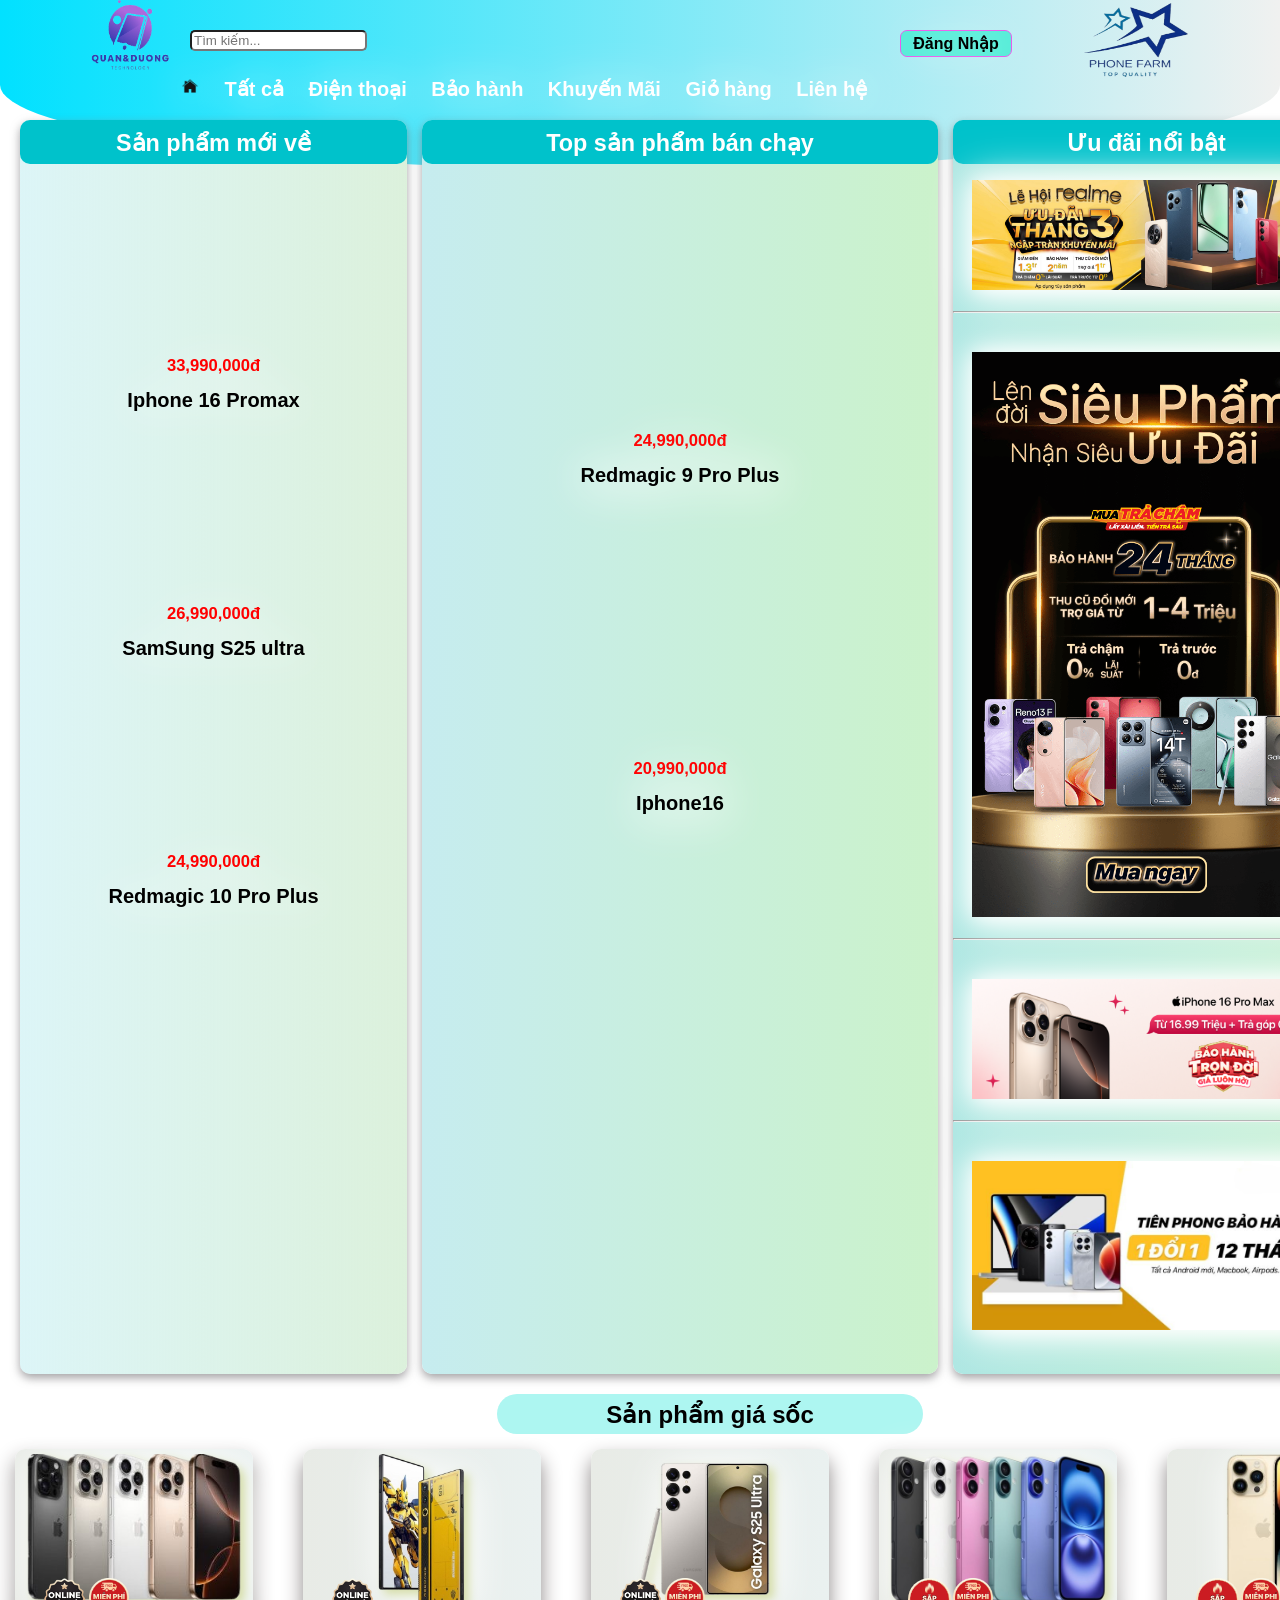
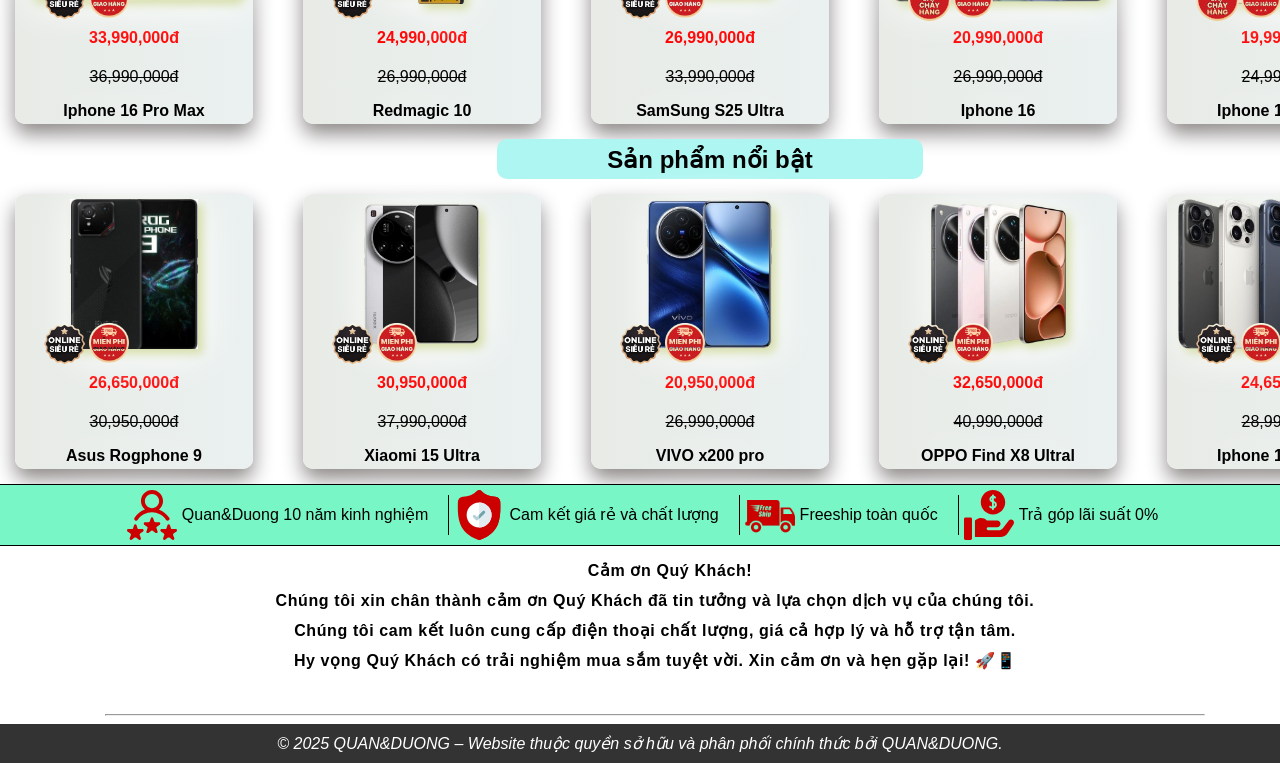
<file: index.html>
<!DOCTYPE html>
<html lang="vi">
  <head>
    <meta charset="UTF-8" />
    <meta name="viewport" content="width=device-width, initial-scale=1.0" />
    <link rel="stylesheet" href="CSS\style1.css" type="text/css" />
    <link rel="stylesheet" href="https://cdnjs.cloudflare.com/ajax/libs/animate.css/4.1.1/animate.min.css"/>
    <title>Phone farm</title>
  </head>
  <body><div>
    <div id="website" class="animate__animated animate__fadeIn animate__slow" >
        <div id="header" >
          <div id="header-top" >
            <div id="logowebtrai" class="animate__animated animate__zoomIn">
              <img src="imgs\anh-trang-chu\QUAN_DUONG-removebg-preview.png" alt="logo" />
            </div>
            <div >
              <input class="animate__animated animate__zoomIn" type="text" placeholder="Tìm kiếm..." />
            </div>
            <div id="logowebphai" class="animate__animated animate__zoomIn">
              <img src="imgs\anh-trang-chu\QUAN-DUONG.gif" alt="logo" />
            </div>
            <div id="user" >
              <div id="login" class="animate__animated animate__zoomIn">
                <a href="html/dangnhap.html"><p>Đăng Nhập</p></a>
              </div>
            </div>
            <div id="menu">
              <div class="menumain">
                  <ul>
                      <li>
                        <a href="#">
                          <img src="imgs\anh-trang-chu\anh-menu-khong-nen.png" alt="menu" />
                        </a>
                      </li>
                      <li ><a onclick="location.reload()"><b>Tất cả</b></a></li>
                      <li class="dienthoai" ><a><b>Điện thoại</b></a>
                        <ul class="menuphu">
                            <li><a href="html/iphone.html"><img style="width: 20px;" src="imgs\anh-trang-chu\iphone-removebg-preview.png"> Iphone</a></li>
                            <li><a href="html/samsung.html"><img style="width: 20px;" src="imgs\anh-trang-chu\samsung-removebg-preview (1).png"> SamSung</a></li>
                            <li><a href="#"><img style="width: 20px;" src="imgs\anh-trang-chu\oppo-removebg-preview.png"> Oppo</a></li>
                            <li><a href="#"><img style="width: 20px;" src="imgs\anh-trang-chu\vivo-removebg-preview.png"> Vivo</a></li>
                            <li><a href="#"><img style="width: 20px;" src="imgs\anh-trang-chu\redmagic-removebg-preview.png"> Redmagic</a></li>
                            <li><a href="#"><img style="width: 20px;" src="imgs\anh-trang-chu\rogphone-removebg-preview.png"> Rogphone</a></li>
                        </ul>
                      </li>
                      <li ><a href="html/baohanh.html"><b>Bảo hành</b></a></li>
                      <li ><a href="html/khuyenmai.html"><b>Khuyến Mãi</b></a></li>
                      <li ><a href="html/giohang.html"><b>Giỏ hàng</b></a></li>
                      <li ><a href="html/lienhe.html"><b>Liên hệ</b></a>
                      </li>
                  </ul>
              </div>
            </div>
          </div>
        </div>
      
        <div id="main" >
          <div >
            <div class="quangcao1"><img  src="imgs\anh-trang-chu\quangcao.png" />
            </div>
        </div>
          <div id="main1" class="animate__animated animate__zoomIn">
            <div id="mainleft" class="animate__animated animate__zoomIn">
              <div>
                <h3 class="animate__animated animate__zoomIn">Sản phẩm mới về</h3>
                <div class="sanphammoive">
                  <div class="sanphammoive animate__animated animate__zoomIn" >
                    <a href="html/chitietsanpham-1.html">
                      <video  autoplay loop muted>
                        <source src="videos\videoip16prm.mp4" type="video/mp4">
                    </video>                
                    </a>
                  </div>
                  <div>
                    <a href="html/chitietsanpham-1.html"><h5 style="color: rgb(255, 0, 0);">33,990,000đ</h5><h4>Iphone 16 Promax</h4></a>
                  </div>
                </div>
                <div class="sanphammoive animate__animated animate__zoomIn">
                  <div class="sanphammoive">
                    <a href="html/chitietsanpham-2.html">
                      <video autoplay loop muted src="videos\videos25utral.mp4"></video>
                    </a>
                  </div>
                  <div>
                    <a href="html/chitietsanpham-2.html"><h5 style="color: rgb(255, 0, 0);">26,990,000đ</h5><h4>SamSung S25 ultra </h4></a>
                  </div>
                </div>
                <div class="sanphammoive animate__animated animate__zoomIn">
                  <div class="sanphammoive">
                    <a href="#">
                      <video autoplay loop muted src="videos\redmagic10.mp4"></video>
                    </a>
                  </div>
                  <div>
                    <a href="#"><h5 style="color: rgb(255, 0, 0);">24,990,000đ</h5><h4>Redmagic 10 Pro Plus </h4></a>
                  </div>
                </div>
              </div>
            </div>
            <div id="mainmid" class="animate__animated animate__zoomIn">
              <div>
                <h3 class="animate__animated animate__zoomIn">Top sản phẩm bán chạy</h3></div>
                <div class="sanphambanchay animate__animated animate__zoomIn">
                  <div class="sanphambanchay">
                    <a href="#">
                      <video autoplay loop muted src="videos\redmagic10.mp4"></video>
                    </a>
                  </div>
                  <div class="sanphambanchay">
                    <a href="#"><h5 style="color: rgb(255, 0, 0);">24,990,000đ</h5><h4>Redmagic 9 Pro Plus </h4></a>
                  </div>
                </div>
                <div class="sanphambanchay animate__animated animate__zoomIn">
                  <div class="sanphambanchay">
                    <a href="#">
                      <video autoplay loop muted src="videos\videoip16.mp4"></video>
                    </a>
                  </div>
                  <div class="sanphambanchay">
                    <a href="#"><h5 style="color: rgb(255, 0, 0);">20,990,000đ</h5><h4>Iphone16 </h4></a>
                  </div>
                </div>
              </div>
              <div id="mainright" class="animate__animated animate__zoomIn">
              <h3 class="animate__animated animate__zoomIn">Ưu đãi nổi bật</h3>
              <div>
                <div  class="khuyenmai">
                  <a href="html/khuyenmai.html">
                    <img
                      src="imgs\anh-trang-chu\anh-khuyen-mai-1.jpg"
                      alt="khuyến mãi hot"
                    />
                  </a> <hr>
                </div>
              </div>
              <div>
                <div class="khuyenmai">
                  <a href="html/khuyenmai.html">
                    <img
                      src="imgs\anh-trang-chu\khuyen-mai-2.png"
                      alt="khuyến mãi hot"
                    />
                  </a><hr>
                </div>
              </div>
              <div>
                <div class="khuyenmai">
                  <a href="html/khuyenmai.html">
                    <img
                      src="imgs\anh-trang-chu\khuyen-mai-3.png"
                      alt="khuyến mãi hot"
                    />
                  </a><hr>
                </div>
              </div>
              <div>
                <div class="khuyenmai">
                  <a href="html/khuyenmai.html">
                    <img
                      src="imgs\anh-trang-chu\khuyenmai4.jpg"
                      alt="khuyến mãi hot"
                    />
                  </a>
                </div>
              </div>
              
            </div>
          </div>
          <div >
            <div class="quangcao2"><img  src="imgs\anh-trang-chu\quangcao2.png" />
            </div>
        </div>
        </div>
      
      <div id="thanduoi" class="animate__animated animate__zoomIn">
        <div id="tenthanduoi1" class="animate__animated animate__zoomIn"><h2>Sản phẩm giá sốc</h2></div>
        <div class="sanphamcuoitrang animate__animated animate__zoomIn">
          <div class="sanpham1">
            <div class="animate__animated animate__zoomIn">
              <a href="html/chitietsanpham-1.html"><img src="imgs\anh-trang-chu\iPhone-16ProMax-khong-nen.png" class="anhchinhsanpham" alt="iphone 16pro max"></a>
              <div>
                <img src="imgs\anh-trang-chu\onlinesieure-removebg-preview.png" class="onlinesieure" alt="online siêu rẻ">
                <img src="imgs\anh-trang-chu\mienphigiaohang-removebg-preview.png" class="mienphigiaohang" alt="khuyến mãi">
              </div>
            </div>
            <h4>33,990,000đ </h4><s>36,990,000đ</s>
            <p>
              <a href="#"><b>Iphone 16 Pro Max</b></a>
            </p>
          </div>
          <div class="sanpham1">
            <div class="animate__animated animate__zoomIn">
              <a href="#"><img  src="imgs\anh-trang-chu\RedMagic-9-Pro-Plus-removebg-preview.png" class="anhchinhsanpham" alt="redmagic10"></a>
              <div>
                <img src="imgs\anh-trang-chu\onlinesieure-removebg-preview.png" class="onlinesieure" alt="online siêu rẻ">
              </div>
            </div>
            <h4>24,990,000đ </h4><s>26,990,000đ</s>
            <p>
              <a href="#"><b>Redmagic 10</b></a>
            </p>
          </div>
          <div class="sanpham1">
            <div class="animate__animated animate__zoomIn">
              <a href="#"><img  src="imgs\anh-trang-chu\Samsung-s25ultra-khong-nen.png" class="anhchinhsanpham" alt="s25ultra"></a>
              <div>
                <img src="imgs\anh-trang-chu\onlinesieure-removebg-preview.png" class="onlinesieure" alt="online siêu rẻ">
                <img src="imgs\anh-trang-chu\mienphigiaohang-removebg-preview.png" class="mienphigiaohang" alt="khuyến mãi">
              </div>
            </div>
            <h4>26,990,000đ </h4><s>33,990,000đ</s>
            <p>
              <a href="#"><b>SamSung S25 Ultra </b></a>
            </p>
          </div>
          <div class="sanpham1">
            <div class="animate__animated animate__zoomIn">
              <a href="#"><img src="imgs\anh-trang-chu\iphone16-removebg-preview.png" class="anhchinhsanpham" alt="iphone 16"></a>
              <div>
                <img src="imgs\anh-trang-chu\Sapchayhang.svg" class="onlinesieure" alt="online siêu rẻ">
                <img src="imgs\anh-trang-chu\mienphigiaohang-removebg-preview.png" class="mienphigiaohang" alt="khuyến mãi">
              </div>
            </div>
            <h4>20,990,000đ </h4><s>26,990,000đ</s>
            <p>
              <a href="#"><b>Iphone 16 </b></a>
            </p>
          </div>
          <div class="sanpham1">
            <div class="animate__animated animate__zoomIn">
              <a href="#"><img src="imgs\anh-chi-tiet-san-pham\ip14promax.png" class="anhchinhsanpham" alt="iphone 16"></a>
              <div>
                <img src="imgs\anh-trang-chu\Sapchayhang.svg" class="onlinesieure" alt="online siêu rẻ">
                <img src="imgs\anh-trang-chu\mienphigiaohang-removebg-preview.png" class="mienphigiaohang" alt="khuyến mãi">
              </div>
            </div>
            <h4>19,990,000đ </h4><s>24,990,000đ</s>
            <p>
              <a href="#"><b>Iphone 14 Promax </b></a>
            </p>
          </div>
        </div>
        <div id="tenthanduoi2" class="animate__animated animate__zoomIn"><h2>Sản phẩm nổi bật</h2></div>
        <div class="sanphamcuoitrang">
          <div class="sanpham1">
            <div class="animate__animated animate__zoomIn">
              <a href="#"><img  src="imgs\anh-trang-chu\Asus-rog9.jpg" class="anhchinhsanpham" alt="Asus rogphone 9"></a>
              <div>
                <img src="imgs\anh-trang-chu\onlinesieure-removebg-preview.png" class="onlinesieure" alt="online siêu rẻ">
                <img src="imgs\anh-trang-chu\mienphigiaohang-removebg-preview.png" class="mienphigiaohang" alt="khuyến mãi">
              </div>
            </div>
            <h4>26,650,000đ </h4><s>30,950,000đ</s>
            <p>
              <a href="#"><b>Asus Rogphone 9</b></a>
            </p>
          </div>
          <div class="sanpham1">
            <div class="animate__animated animate__zoomIn">
              <a href="#"><img  src="imgs\anh-trang-chu\Xiaomi-15-Ultra-removebg-preview.png" class="anhchinhsanpham" alt="xiaomi 15ultra"></a>
              <div>
                <img src="imgs\anh-trang-chu\onlinesieure-removebg-preview.png" class="onlinesieure" alt="online siêu rẻ">
                <img src="imgs\anh-trang-chu\mienphigiaohang-removebg-preview.png" class="mienphigiaohang" alt="khuyến mãi">
              </div>
            </div>
            <h4>30,950,000đ </h4><s>37,990,000đ</s>
            <p>
              <a href="#"><b>Xiaomi 15 Ultra</b></a>
            </p>
          </div>
          <div class="sanpham1">
            <div class="animate__animated animate__zoomIn">
              <a href="#"><img  src="imgs\anh-trang-chu\Vivo-X200-removebg-preview.png" class="anhchinhsanpham" alt="vivo x200"></a>
              <div>
                <img src="imgs\anh-trang-chu\onlinesieure-removebg-preview.png" class="onlinesieure" alt="online siêu rẻ">
                <img src="imgs\anh-trang-chu\mienphigiaohang-removebg-preview.png" class="mienphigiaohang" alt="khuyến mãi">
              </div>
            </div>
            <h4>20,950,000đ </h4><s>26,990,000đ</s>
            <p>
              <a href="#"><b>VIVO x200 pro</b></a>
            </p>
          </div>
          <div class="sanpham1">
            <div class="animate__animated animate__zoomIn">
              <a href="#"><img  src="imgs\anh-trang-chu\Oppo-Find-x8ultra-removebg-preview.png" class="anhchinhsanpham" alt="OPPO FIND X8"></a>
              <div>
                <img src="imgs\anh-trang-chu\onlinesieure-removebg-preview.png" class="onlinesieure" alt="online siêu rẻ">
                <img src="imgs\anh-trang-chu\mienphigiaohang-removebg-preview.png" class="mienphigiaohang" alt="khuyến mãi">
              </div>
            </div>
            <h4>32,650,000đ </h4><s>40,990,000đ</s>
            <p>
              <a href="#"><b>OPPO Find X8 Ultral</b></a>
            </p>
          </div>
          <div class="sanpham1">
            <div class="animate__animated animate__zoomIn">
              <a href="#"><img  src="imgs\anh-chi-tiet-san-pham\iPhone15-Promax.png" class="anhchinhsanpham" alt="OPPO FIND X8"></a>
              <div>
                <img src="imgs\anh-trang-chu\onlinesieure-removebg-preview.png" class="onlinesieure" alt="online siêu rẻ">
                <img src="imgs\anh-trang-chu\mienphigiaohang-removebg-preview.png" class="mienphigiaohang" alt="khuyến mãi">
              </div>
            </div>
            <h4>24,650,000đ </h4><s>28,990,000đ</s>
            <p>
              <a href="#"><b>Iphone 15 Promax</b></a>
            </p>
          </div>
        </div>
      </div>
      <div id="foodter" class="animate__animated animate__zoomIn">
        <div id="camket">
          <div class="tungcamket" style="border: none;"><img src="imgs\anh-trang-chu\review.svg"><div>Quan&Duong 10 năm kinh nghiệm</div> </div>
          <div class="tungcamket"><img src="imgs\anh-trang-chu\khien.svg" ><div>Cam kết giá rẻ và chất lượng</div></div>
          <div class="tungcamket"><img src="imgs\anh-trang-chu\freeship.png"><div>Freeship toàn quốc</div></div>
          <div class="tungcamket"><img src="imgs\anh-trang-chu\money1.svg"><div>Trả góp lãi suất 0%</div></div>
        </div>
        <div id="loicamon" class="animate__animated animate__zoomIn">
          <div style="padding-left: 30px;"><b>Cảm ơn Quý Khách! </b></div>
          <b>
            Chúng tôi xin chân thành cảm ơn Quý Khách đã tin tưởng và lựa chọn dịch vụ của chúng tôi. <br>
            Chúng tôi cam kết luôn cung cấp điện thoại chất lượng, giá cả hợp lý và hỗ trợ tận tâm. <br>
            Hy vọng Quý Khách có trải nghiệm mua sắm tuyệt vời. Xin cảm ơn và hẹn gặp lại! 🚀📱 <br> <br>
            <hr>
          </b>
        </div>
        <footer><i>© 2025 QUAN&DUONG – Website thuộc quyền sở hữu và phân phối chính thức bởi QUAN&DUONG.</i></footer>
      </div>
    </div>
  </body>
</html>
</file>
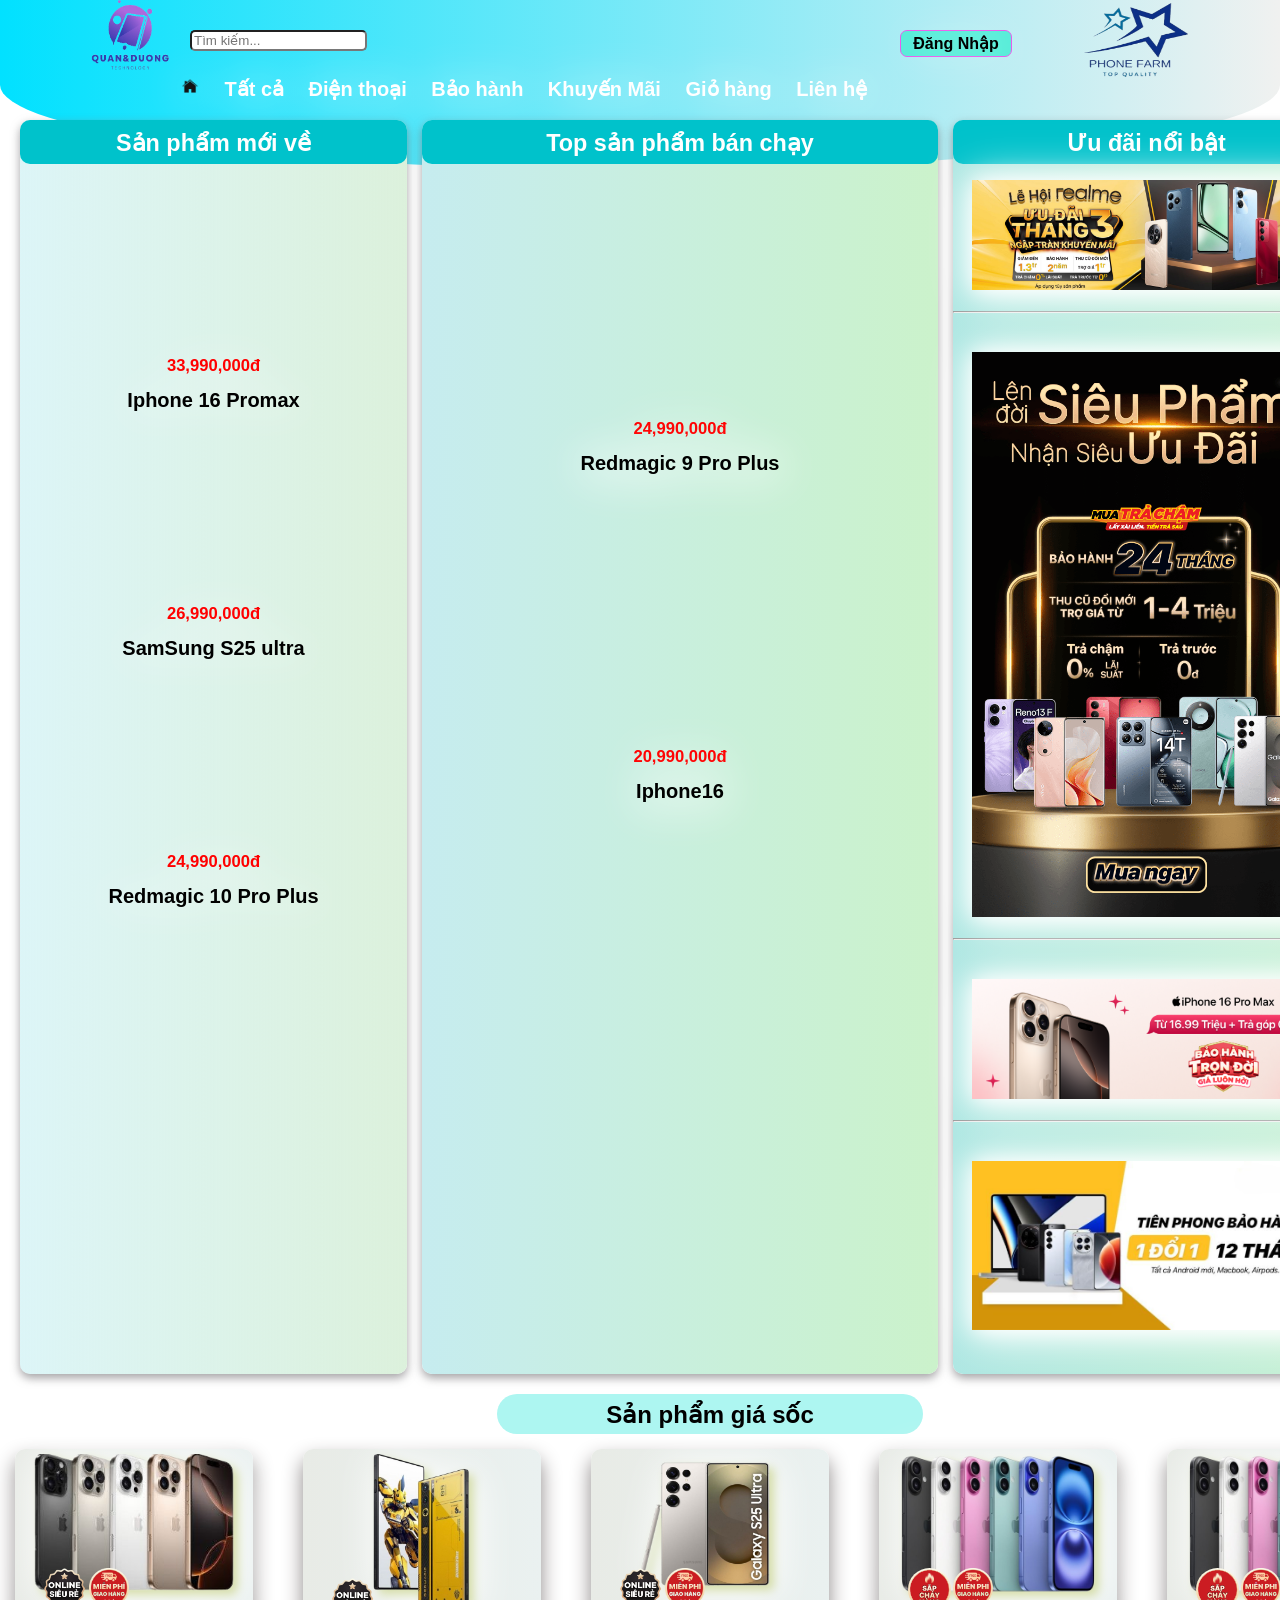
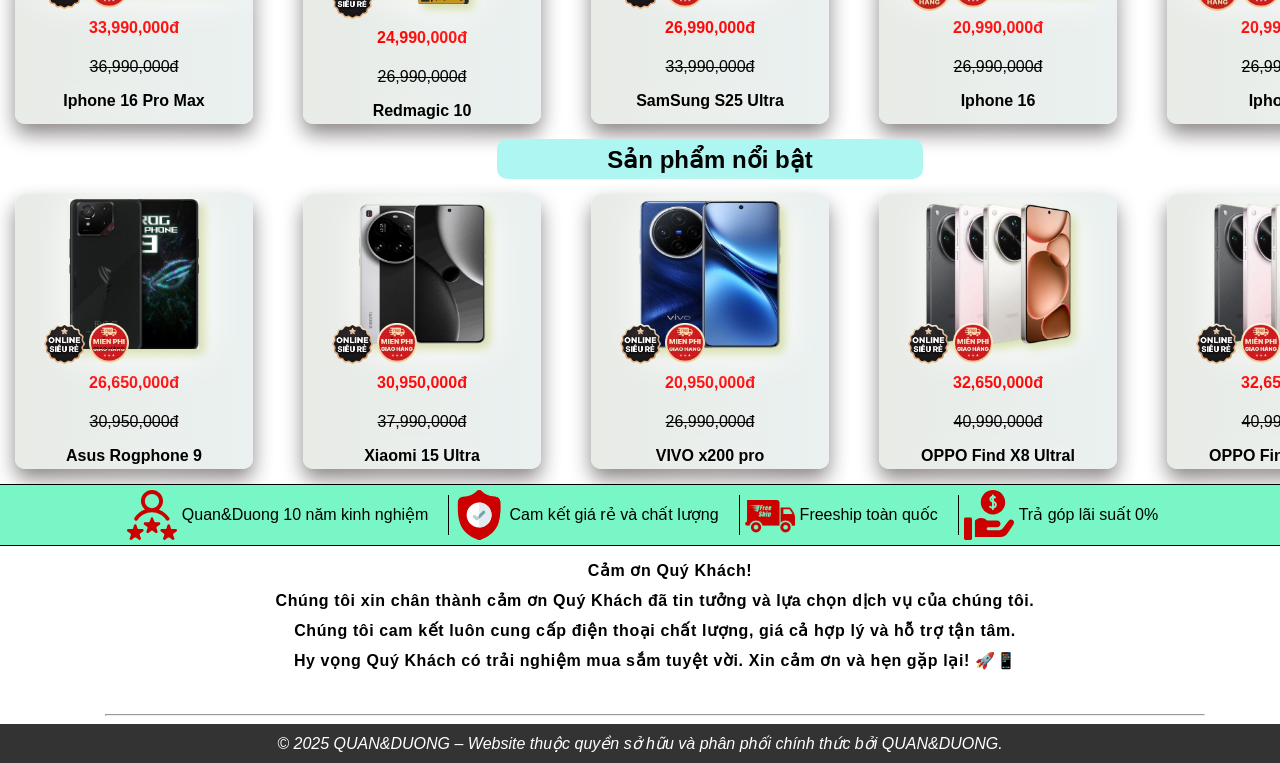
<file: html/index.html>
<!DOCTYPE html>
<html lang="vi">
  <head>
    <meta charset="UTF-8" />
    <meta name="viewport" content="width=device-width, initial-scale=1.0" />
    <link rel="stylesheet" href="..\CSS\style1.css" type="text/css" />
    <link rel="stylesheet" href="https://cdnjs.cloudflare.com/ajax/libs/animate.css/4.1.1/animate.min.css"/>
    <title>Phone farm</title>
  </head>
  <body><div>
    <div id="website" class="animate__animated animate__fadeIn animate__slow" >
        <div id="header" >
          <div id="header-top" >
            <div id="logowebtrai" class="animate__animated animate__zoomIn">
              <img src="..\imgs\anh-trang-chu\QUAN_DUONG-removebg-preview.png" alt="logo" />
            </div>
            <div >
              <input class="animate__animated animate__zoomIn" type="text" placeholder="Tìm kiếm..." />
            </div>
            <div id="logowebphai" class="animate__animated animate__zoomIn">
              <img src="..\imgs\anh-trang-chu\QUAN-DUONG.gif" alt="logo" />
            </div>
            <div id="user" >
              <div id="login" class="animate__animated animate__zoomIn">
                <a href="dangnhap.html"><p>Đăng Nhập</p></a>
              </div>
            </div>
            <div id="menu">
              <div class="menumain">
                  <ul>
                      <li>
                        <a href="index.html">
                          <img src="..\imgs\anh-trang-chu\anh-menu-khong-nen.png" alt="menu" />
                        </a>
                      </li>
                      <li ><a onclick="location.reload()"><b>Tất cả</b></a></li>
                      <li class="dienthoai" ><a><b>Điện thoại</b></a>
                        <ul class="menuphu">
                            <li><a href="iphone.html"><img style="width: 20px;" src="..\imgs\anh-trang-chu\iphone-removebg-preview.png"> Iphone</a></li>
                            <li><a href="samsung.html"><img style="width: 20px;" src="..\imgs\anh-trang-chu\samsung-removebg-preview (1).png"> SamSung</a></li>
                            <li><a href="#"><img style="width: 20px;" src="..\imgs\anh-trang-chu\oppo-removebg-preview.png"> Oppo</a></li>
                            <li><a href="#"><img style="width: 20px;" src="..\imgs\anh-trang-chu\vivo-removebg-preview.png"> Vivo</a></li>
                            <li><a href="#"><img style="width: 20px;" src="..\imgs\anh-trang-chu\redmagic-removebg-preview.png"> Redmagic</a></li>
                            <li><a href="#"><img style="width: 20px;" src="..\imgs\anh-trang-chu\rogphone-removebg-preview.png"> Rogphone</a></li>
                        </ul>
                      </li>
                      <li ><a href="baohanh.html"><b>Bảo hành</b></a></li>
                      <li ><a href="khuyenmai.html"><b>Khuyến Mãi</b></a></li>
                      <li ><a href="giohang.html"><b>Giỏ hàng</b></a></li>
                      <li ><a href="lienhe.html"><b>Liên hệ</b></a>
                      </li>
                  </ul>
              </div>
            </div>
          </div>
        </div>
      
        <div id="main" >
          <div >
            <div class="quangcao1"><img  src="..\imgs\anh-trang-chu\quangcao.png" />
            </div>
        </div>
          <div id="main1" class="animate__animated animate__zoomIn">
            <div id="mainleft" class="animate__animated animate__zoomIn">
              <div>
                <h3 class="animate__animated animate__zoomIn">Sản phẩm mới về</h3>
                <div class="sanphammoive">
                  <div class="animate__animated animate__zoomIn" class="sanphammoive">
                    <a href="chitietsanpham-1.html">
                      <video  autoplay loop muted>
                        <source src="..\videos\videoip16prm.mp4" type="video/mp4">
                    </video>                
                    </a>
                  </div>
                  <div class="sanphammoive">
                    <a href="#"><h5 style="color: rgb(255, 0, 0);">33,990,000đ</h5><h4>Iphone 16 Promax</h4></a>
                  </div>
                </div>
                <div class="animate__animated animate__zoomIn" class="sanphammoive">
                  <div class="sanphammoive">
                    <a href="#">
                      <video autoplay loop muted src="..\videos\videos25utral.mp4"></video>
                    </a>
                  </div>
                  <div class="sanphammoive">
                    <a href="#"><h5 style="color: rgb(255, 0, 0);">26,990,000đ</h5><h4>SamSung S25 ultra </h4></a>
                  </div>
                </div>
                <div class="animate__animated animate__zoomIn" class="sanphammoive">
                  <div class="sanphammoive">
                    <a href="#">
                      <video autoplay loop muted src="..\videos\redmagic10.mp4"></video>
                    </a>
                  </div>
                  <div class="sanphammoive">
                    <a href="#"><h5 style="color: rgb(255, 0, 0);">24,990,000đ</h5><h4>Redmagic 10 Pro Plus </h4></a>
                  </div>
                </div>
              </div>
            </div>
            <div id="mainmid" class="animate__animated animate__zoomIn">
              <div>
                <h3 class="animate__animated animate__zoomIn">Top sản phẩm bán chạy</h3></div>
                <div class="sanphambanchay">
                  <div class="animate__animated animate__zoomIn" class="sanphambanchay">
                    <a href="#">
                      <video autoplay loop muted src="..\videos\redmagic10.mp4"></video>
                    </a>
                  </div>
                  <div class="sanphambanchay">
                    <a href="#"><h5 style="color: rgb(255, 0, 0);">24,990,000đ</h5><h4>Redmagic 9 Pro Plus </h4></a>
                  </div>
                </div>
                <div class="animate__animated animate__zoomIn" class="sanphambanchay">
                  <div class="sanphambanchay">
                    <a href="#">
                      <video autoplay loop muted src="..\videos\videoip16.mp4"></video>
                    </a>
                  </div>
                  <div class="sanphambanchay">
                    <a href="#"><h5 style="color: rgb(255, 0, 0);">20,990,000đ</h5><h4>Iphone16 </h4></a>
                  </div>
                </div>
              </div>
              <div id="mainright" class="animate__animated animate__zoomIn">
              <h3 class="animate__animated animate__zoomIn">Ưu đãi nổi bật</h3>
              <div>
                <div  class="khuyenmai">
                  <a href="#">
                    <img
                      src="..\imgs\anh-trang-chu\anh-khuyen-mai-1.jpg"
                      alt="khuyến mãi hot"
                    />
                  </a> <hr>
                </div>
              </div>
              <div>
                <div class="khuyenmai">
                  <a href="#">
                    <img
                      src="..\imgs\anh-trang-chu\khuyen-mai-2.png"
                      alt="khuyến mãi hot"
                    />
                  </a><hr>
                </div>
              </div>
              <div>
                <div class="khuyenmai">
                  <a href="#">
                    <img
                      src="..\imgs\anh-trang-chu\khuyen-mai-3.png"
                      alt="khuyến mãi hot"
                    />
                  </a><hr>
                </div>
              </div>
              <div>
                <div class="khuyenmai">
                  <a href="#">
                    <img
                      src="..\imgs\anh-trang-chu\khuyenmai4.jpg"
                      alt="khuyến mãi hot"
                    />
                  </a>
                </div>
              </div>
              
            </div>
          </div>
          <div >
            <div class="quangcao2"><img  src="..\imgs\anh-trang-chu\quangcao2.png" />
            </div>
        </div>
        </div>
      
      <div id="thanduoi" class="animate__animated animate__zoomIn">
        <div id="tenthanduoi1" class="animate__animated animate__zoomIn"><h2>Sản phẩm giá sốc</h2></div>
        <div class="sanphamcuoitrang" class="animate__animated animate__zoomIn">
          <div class="sanpham1">
            <div class="animate__animated animate__zoomIn" class="anhsanpham1">
              <a href="#"><img style="height: 140px; width: 200px;" src="..\imgs\anh-trang-chu\iPhone-16ProMax-khong-nen.png" class="anhchinhsanpham" alt="iphone 16pro max"></a>
              <div>
                <img src="..\imgs\anh-trang-chu\onlinesieure-removebg-preview.png" class="onlinesieure" alt="online siêu rẻ">
                <img src="..\imgs\anh-trang-chu\mienphigiaohang-removebg-preview.png" class="mienphigiaohang" alt="khuyến mãi">
              </div>
            </div>
            <h4>33,990,000đ </h4><s>36,990,000đ</s>
            <p>
              <a href="#"><b>Iphone 16 Pro Max</b></a>
            </p>
          </div>
          <div class="sanpham1">
            <div class="animate__animated animate__zoomIn" class="anhsanpham1">
              <a href="#"><img style="width: 170px; height: 150px;" src="..\imgs\anh-trang-chu\RedMagic-9-Pro-Plus-removebg-preview.png" class="anhchinhsanpham" alt="redmagic10"></a>
              <div>
                <img src="..\imgs\anh-trang-chu\onlinesieure-removebg-preview.png" class="onlinesieure" alt="online siêu rẻ">
              </div>
            </div>
            <h4>24,990,000đ </h4><s>26,990,000đ</s>
            <p>
              <a href="#"><b>Redmagic 10</b></a>
            </p>
          </div>
          <div class="sanpham1">
            <div class="animate__animated animate__zoomIn" class="anhsanpham1">
              <a href="#"><img style="width: 150px; height: 140px;" src="..\imgs\anh-trang-chu\Samsung-s25ultra-khong-nen.png" class="anhchinhsanpham" alt="s25ultra"></a>
              <div>
                <img src="..\imgs\anh-trang-chu\onlinesieure-removebg-preview.png" class="onlinesieure" alt="online siêu rẻ">
                <img src="..\imgs\anh-trang-chu\mienphigiaohang-removebg-preview.png" class="mienphigiaohang" alt="khuyến mãi">
              </div>
            </div>
            <h4>26,990,000đ </h4><s>33,990,000đ</s>
            <p>
              <a href="#"><b>SamSung S25 Ultra </b></a>
            </p>
          </div>
          <div class="sanpham1">
            <div class="animate__animated animate__zoomIn" class="anhsanpham1">
              <a href="#"><img style="height: 140px; width: 200px;" src="..\imgs\anh-trang-chu\iphone16-removebg-preview.png" class="anhchinhsanpham" alt="iphone 16"></a>
              <div>
                <img src="..\imgs\anh-trang-chu\Sapchayhang.svg" class="onlinesieure" alt="online siêu rẻ">
                <img src="..\imgs\anh-trang-chu\mienphigiaohang-removebg-preview.png" class="mienphigiaohang" alt="khuyến mãi">
              </div>
            </div>
            <h4>20,990,000đ </h4><s>26,990,000đ</s>
            <p>
              <a href="#"><b>Iphone 16 </b></a>
            </p>
          </div>
          <div class="sanpham1">
            <div class="animate__animated animate__zoomIn" class="anhsanpham1">
              <a href="#"><img style="height: 140px; width: 200px;" src="..\imgs\anh-trang-chu\iphone16-removebg-preview.png" class="anhchinhsanpham" alt="iphone 16"></a>
              <div>
                <img src="..\imgs\anh-trang-chu\Sapchayhang.svg" class="onlinesieure" alt="online siêu rẻ">
                <img src="..\imgs\anh-trang-chu\mienphigiaohang-removebg-preview.png" class="mienphigiaohang" alt="khuyến mãi">
              </div>
            </div>
            <h4>20,990,000đ </h4><s>26,990,000đ</s>
            <p>
              <a href="#"><b>Iphone 16 </b></a>
            </p>
          </div>
        </div>
        <div id="tenthanduoi2" class="animate__animated animate__zoomIn"><h2>Sản phẩm nổi bật</h2></div>
        <div class="sanphamcuoitrang">
          <div class="sanpham1">
            <div class="animate__animated animate__zoomIn" class="anhsanpham1">
              <a href="#"><img style="width: 130px; height: 150px;" src="..\imgs\anh-trang-chu\Asus-rog9.jpg" class="anhchinhsanpham" alt="Asus rogphone 9"></a>
              <div>
                <img src="..\imgs\anh-trang-chu\onlinesieure-removebg-preview.png" class="onlinesieure" alt="online siêu rẻ">
                <img src="..\imgs\anh-trang-chu\mienphigiaohang-removebg-preview.png" class="mienphigiaohang" alt="khuyến mãi">
              </div>
            </div>
            <h4>26,650,000đ </h4><s>30,950,000đ</s>
            <p>
              <a href="#"><b>Asus Rogphone 9</b></a>
            </p>
          </div>
          <div class="sanpham1">
            <div class="animate__animated animate__zoomIn" class="anhsanpham1">
              <a href="#"><img style="width: 165px; height: 150px;" src="..\imgs\anh-trang-chu\Xiaomi-15-Ultra-removebg-preview.png" class="anhchinhsanpham" alt="xiaomi 15ultra"></a>
              <div>
                <img src="..\imgs\anh-trang-chu\onlinesieure-removebg-preview.png" class="onlinesieure" alt="online siêu rẻ">
                <img src="..\imgs\anh-trang-chu\mienphigiaohang-removebg-preview.png" class="mienphigiaohang" alt="khuyến mãi">
              </div>
            </div>
            <h4>30,950,000đ </h4><s>37,990,000đ</s>
            <p>
              <a href="#"><b>Xiaomi 15 Ultra</b></a>
            </p>
          </div>
          <div class="sanpham1">
            <div class="animate__animated animate__zoomIn" class="anhsanpham1">
              <a href="#"><img style="width: 145px; height: 150px;" src="..\imgs\anh-trang-chu\Vivo-X200-removebg-preview.png" class="anhchinhsanpham" alt="vivo x200"></a>
              <div>
                <img src="..\imgs\anh-trang-chu\onlinesieure-removebg-preview.png" class="onlinesieure" alt="online siêu rẻ">
                <img src="..\imgs\anh-trang-chu\mienphigiaohang-removebg-preview.png" class="mienphigiaohang" alt="khuyến mãi">
              </div>
            </div>
            <h4>20,950,000đ </h4><s>26,990,000đ</s>
            <p>
              <a href="#"><b>VIVO x200 pro</b></a>
            </p>
          </div>
          <div class="sanpham1">
            <div class="animate__animated animate__zoomIn" class="anhsanpham1">
              <a href="#"><img style="height: 150px; width: 180px;" src="..\imgs\anh-trang-chu\Oppo-Find-x8ultra-removebg-preview.png" class="anhchinhsanpham" alt="OPPO FIND X8"></a>
              <div>
                <img src="..\imgs\anh-trang-chu\onlinesieure-removebg-preview.png" class="onlinesieure" alt="online siêu rẻ">
                <img src="..\imgs\anh-trang-chu\mienphigiaohang-removebg-preview.png" class="mienphigiaohang" alt="khuyến mãi">
              </div>
            </div>
            <h4>32,650,000đ </h4><s>40,990,000đ</s>
            <p>
              <a href="#"><b>OPPO Find X8 Ultral</b></a>
            </p>
          </div>
          <div class="sanpham1">
            <div class="animate__animated animate__zoomIn" class="anhsanpham1">
              <a href="#"><img style="height: 150px; width: 180px;" src="..\imgs\anh-trang-chu\Oppo-Find-x8ultra-removebg-preview.png" class="anhchinhsanpham" alt="OPPO FIND X8"></a>
              <div>
                <img src="..\imgs\anh-trang-chu\onlinesieure-removebg-preview.png" class="onlinesieure" alt="online siêu rẻ">
                <img src="..\imgs\anh-trang-chu\mienphigiaohang-removebg-preview.png" class="mienphigiaohang" alt="khuyến mãi">
              </div>
            </div>
            <h4>32,650,000đ </h4><s>40,990,000đ</s>
            <p>
              <a href="#"><b>OPPO Find X8 Ultral</b></a>
            </p>
          </div>
        </div>
      </div>
      <div id="foodter" class="animate__animated animate__zoomIn">
        <div id="camket">
          <div class="tungcamket" style="border: none;"><img src="..\imgs\anh-trang-chu\review.svg"><div>Quan&Duong 10 năm kinh nghiệm</div> </div>
          <div class="tungcamket"><img src="..\imgs\anh-trang-chu\khien.svg" ><div>Cam kết giá rẻ và chất lượng</div></div>
          <div class="tungcamket"><img src="..\imgs\anh-trang-chu\freeship.png"><div>Freeship toàn quốc</div></div>
          <div class="tungcamket"><img src="..\imgs\anh-trang-chu\money1.svg"><div>Trả góp lãi suất 0%</div></div>
        </div>
        <div id="loicamon" class="animate__animated animate__zoomIn">
          <div style="padding-left: 30px;"><b>Cảm ơn Quý Khách! </b></div>
          <b>
            Chúng tôi xin chân thành cảm ơn Quý Khách đã tin tưởng và lựa chọn dịch vụ của chúng tôi. <br>
            Chúng tôi cam kết luôn cung cấp điện thoại chất lượng, giá cả hợp lý và hỗ trợ tận tâm. <br>
            Hy vọng Quý Khách có trải nghiệm mua sắm tuyệt vời. Xin cảm ơn và hẹn gặp lại! 🚀📱 <br> <br>
            <hr>
          </b>
        </div>
        <footer><i>© 2025 QUAN&DUONG – Website thuộc quyền sở hữu và phân phối chính thức bởi QUAN&DUONG.</i></footer>
      </div>
    </div>
  </body>
</html>
</file>
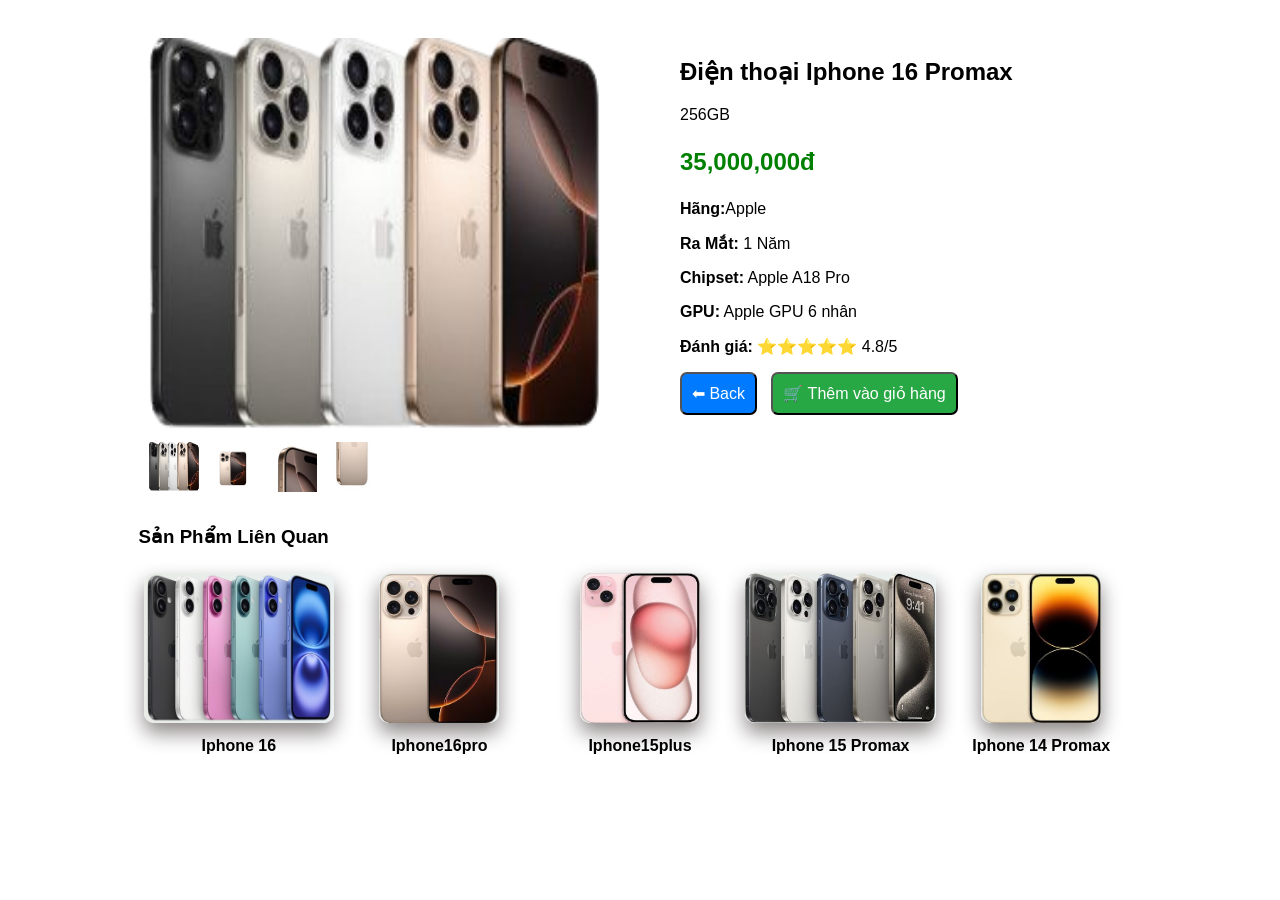
<file: html/chitietsanpham-1.html>
<!DOCTYPE html>
<html lang="vi">
  <head>
    <meta charset="UTF-8" />
    <meta name="viewport" content="width=device-width, initial-scale=1.0" />
    <title>Chi Tiết Sản Phẩm</title>
    <link rel="stylesheet" href="../CSS/chitietsanpham.css" />
    <link
      rel="stylesheet"
      href="https://cdnjs.cloudflare.com/ajax/libs/animate.css/4.1.1/animate.min.css"
    />
  </head>
  <body class="animate__animated animate__fadeIn animate__slow">
    <div id="website">
      <div>
        <div class="quangcao1">
          <img src="..\imgs\anh-trang-chu\quangcao.png" />
        </div>
        
      </div>
      <div class="container">
        <div class="main">
          <div class="mainleft">
            <img
              class="image-big"
              src="../imgs/anh-trang-chu/iPhone-16ProMax-khong-nen.png"
              alt="Ảnh lớn"
              id="mainImage"
            />
  
            <div class="img-small">
              <img
                class="thumbnail"
                src="../imgs/anh-trang-chu/iPhone-16ProMax-khong-nen.png"
                alt="Red"
                onclick="changeImage(this)"
              />
              <img
                class="thumbnail"
                src="..\imgs\anh-chi-tiet-san-pham\iphone-16prm-1-removebg-preview.png"
                alt="Green"
                onclick="changeImage(this)"
              />
              <img
                class="thumbnail"
                src="../imgs\anh-chi-tiet-san-pham\ip16prm-2.jpg"
                alt="Blue"
                onclick="changeImage(this)"
              />
              <img
                class="thumbnail"
                src="../imgs\anh-chi-tiet-san-pham\iphone16prm-3.jpg"
                alt="Blue"
                onclick="changeImage(this)"
              />
            </div>
          </div>
  
          <div class="main-right">
            <h2>Điện thoại Iphone 16 Promax</h2>
            <p>256GB</p>
            <p class="price">35,000,000đ</p>
            <p><strong>Hãng:</strong>Apple</p>
            <p><strong>Ra Mắt:</strong> 1 Năm</p>
            <p><strong>Chipset:</strong> Apple A18 Pro</p>
            <p><strong>GPU:</strong> Apple GPU 6 nhân</p>
            <p><strong>Đánh giá:</strong> ⭐⭐⭐⭐⭐ 4.8/5</p>
            <div class="buttons">
              <button onclick="history.back()" class="back-btn">⬅ Back</button>
              <button class="cart-btn">🛒 Thêm vào giỏ hàng</button>
            </div>
          </div>
        </div>
  
        <h3 class="related-products">Sản Phẩm Liên Quan</h3>
        <div class="main related-products main-bottom">
          <div class="col-3">
            <img
              src="../imgs/anh-trang-chu/iphone16-removebg-preview.png"
              alt="iphone 16"
            />
            <b>Iphone 16</b>
          </div>
          <div class="col-3">
            <img
              style="width: 120px"
              src="../imgs\anh-chi-tiet-san-pham\iphone-16-pro.png"
              alt="Casper Wall Mount 2.0 HP"
            />
            <b>Iphone16pro</b>
          </div>
          <div class="col-3">
            <img
              style="width: 120px"
              src="../imgs\anh-chi-tiet-san-pham\IPhone-15Plus.png"
              alt="iphone-15-plus"
            />
            <b>Iphone15plus</b>
          </div>
          <div class="col-3">
            <img
              src="../imgs\anh-chi-tiet-san-pham\iPhone15-Promax.png"
              alt="ip 15 promax"
            />
            <b>Iphone 15 Promax</b>
          </div>
          <div class="col-3">
            <img
              style="width: 120px"
              src="../imgs\anh-chi-tiet-san-pham\ip14promax.png"
              alt="ip 14 promax"
            />
            <b>Iphone 14 Promax</b>
          </div>
        </div> 
      </div>
        <div>
          <div class="quangcao2">
            <img src="..\imgs\anh-trang-chu\quangcao2.png" />
          </div>
        </div>
    </div>
  </body>
  <script>
    function changeImage(smallImg) {
      let mainImg = document.getElementById("mainImage");
      mainImg.style.opacity = "0"; // Hiệu ứng mờ trước khi đổi ảnh
      setTimeout(() => {
        mainImg.src = smallImg.src.replace("/100/", "/600/"); // Thay đổi ảnh lớn
        mainImg.style.opacity = "1"; // Hiện ảnh mới
      }, 200);
    }
  </script>
</html>
</file>
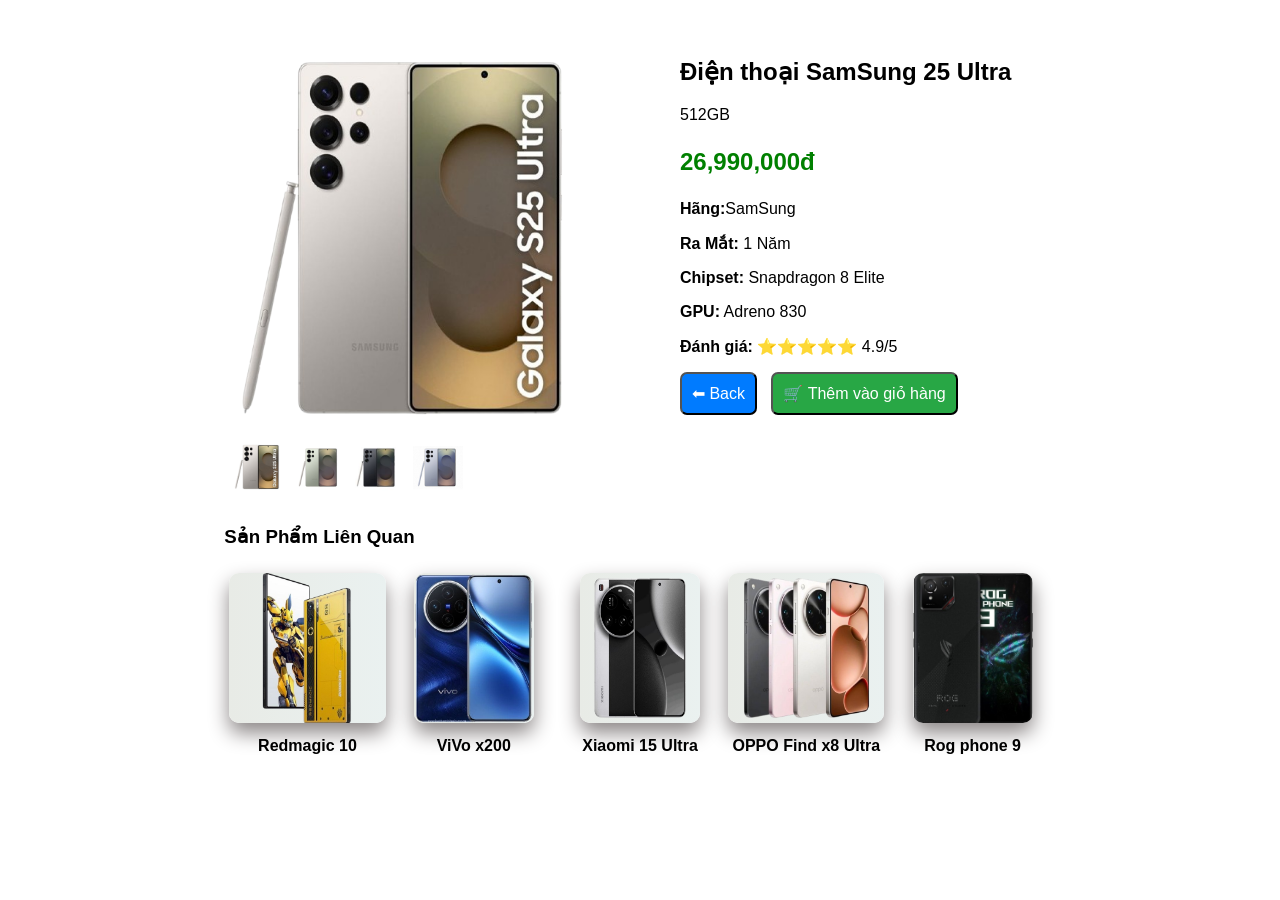
<file: html/chitietsanpham-2.html>
<!DOCTYPE html>
<html lang="vi">
  <head>
    <meta charset="UTF-8" />
    <meta name="viewport" content="width=device-width, initial-scale=1.0" />
    <title>Chi Tiết Sản Phẩm</title>
    <link rel="stylesheet" href="../CSS/chitietsanpham.css" />
    <link
      rel="stylesheet"
      href="https://cdnjs.cloudflare.com/ajax/libs/animate.css/4.1.1/animate.min.css"
    />
  </head>
  <body class="animate__animated animate__fadeIn animate__slow">
    <div id="website">
      <div>
        <div class="quangcao1">
          <img src="..\imgs\anh-trang-chu\quangcao.png" />
        </div>
        
      </div>
      <div class="container">
        <div class="main">
          <div class="mainleft">
            <img
              class="image-big"
              src="../imgs\anh-trang-chu\Samsung-s25ultra-khong-nen.png"
              alt="Ảnh lớn"
              id="mainImage"
            />
  
            <div class="img-small">
              <img
                class="thumbnail"
                src="../imgs\anh-trang-chu\Samsung-s25ultra-khong-nen.png"
                alt="ảnh nhỏ"
                onclick="changeImage(this)"
              />
              <img
                class="thumbnail"
                src="..\imgs\anh-chi-tiet-san-pham\samsung-galaxy-s25-ultra1.jpg"
                alt="ảnh nhỏ"
                onclick="changeImage(this)"
              />
              <img
                class="thumbnail"
                src="../imgs\anh-chi-tiet-san-pham\samsung-galaxy-s25-ultra2.jpg"
                alt="ảnh nhỏ"
                onclick="changeImage(this)"
              />
              <img
                class="thumbnail"
                src="../imgs\anh-chi-tiet-san-pham\samsung-galaxy-s25-ultra3.jpg"
                alt="ảnh nhỏ"
                onclick="changeImage(this)"
              />
            </div>
          </div>
  
          <div class="main-right">
            <h2>Điện thoại SamSung 25 Ultra</h2>
            <p>512GB</p>
            <p class="price">26,990,000đ</p>
            <p><strong>Hãng:</strong>SamSung</p>
            <p><strong>Ra Mắt:</strong> 1 Năm</p>
            <p><strong>Chipset:</strong> Snapdragon 8 Elite</p>
            <p><strong>GPU:</strong> Adreno 830</p>
            <p><strong>Đánh giá:</strong> ⭐⭐⭐⭐⭐ 4.9/5</p>
            <div class="buttons">
              <button onclick="history.back()" class="back-btn">⬅ Back</button>
              <button class="cart-btn">🛒 Thêm vào giỏ hàng</button>
            </div>
          </div>
        </div>
  
        <h3 class="related-products">Sản Phẩm Liên Quan</h3>
        <div class="main related-products main-bottom">
          <div class="col-3">
            <img
              src="../imgs\anh-trang-chu\RedMagic-9-Pro-Plus-removebg-preview.png"
              alt="redmagic 10"
            />
            <b>Redmagic 10</b>
          </div>
          <div class="col-3">
            <img
              style="width: 120px"
              src="../imgs\anh-trang-chu\Vivo-X200-removebg-preview.png"
              alt="vivox200"
            />
            <b>ViVo x200</b>
          </div>
          <div class="col-3">
            <img
              style="width: 120px"
              src="../imgs\anh-trang-chu\Xiaomi-15-Ultra-removebg-preview.png"
              alt="xiaomi 15"
            />
            <b>Xiaomi 15 Ultra</b>
          </div>
          <div class="col-3">
            <img
              src="../imgs\anh-trang-chu\Oppo-Find-x8ultra-removebg-preview.png"
              alt="oppo find x8"
            />
            <b>OPPO Find x8 Ultra</b>
          </div>
          <div class="col-3">
            <img
              style="width: 120px"
              src="../imgs\anh-trang-chu\Asus-rog9.jpg"
              alt="rog 9"
            />
            <b>Rog phone 9</b>
          </div>
        </div> 
      </div>
        <div>
          <div class="quangcao2">
            <img src="..\imgs\anh-trang-chu\quangcao2.png" />
          </div>
        </div>
    </div>
  </body>
  <script>
    function changeImage(smallImg) {
      let mainImg = document.getElementById("mainImage");
      mainImg.style.opacity = "0"; // Hiệu ứng mờ trước khi đổi ảnh
      setTimeout(() => {
        mainImg.src = smallImg.src.replace("/100/", "/600/"); // Thay đổi ảnh lớn
        mainImg.style.opacity = "1"; // Hiện ảnh mới
      }, 200);
    }
  </script>
</html>
</file>
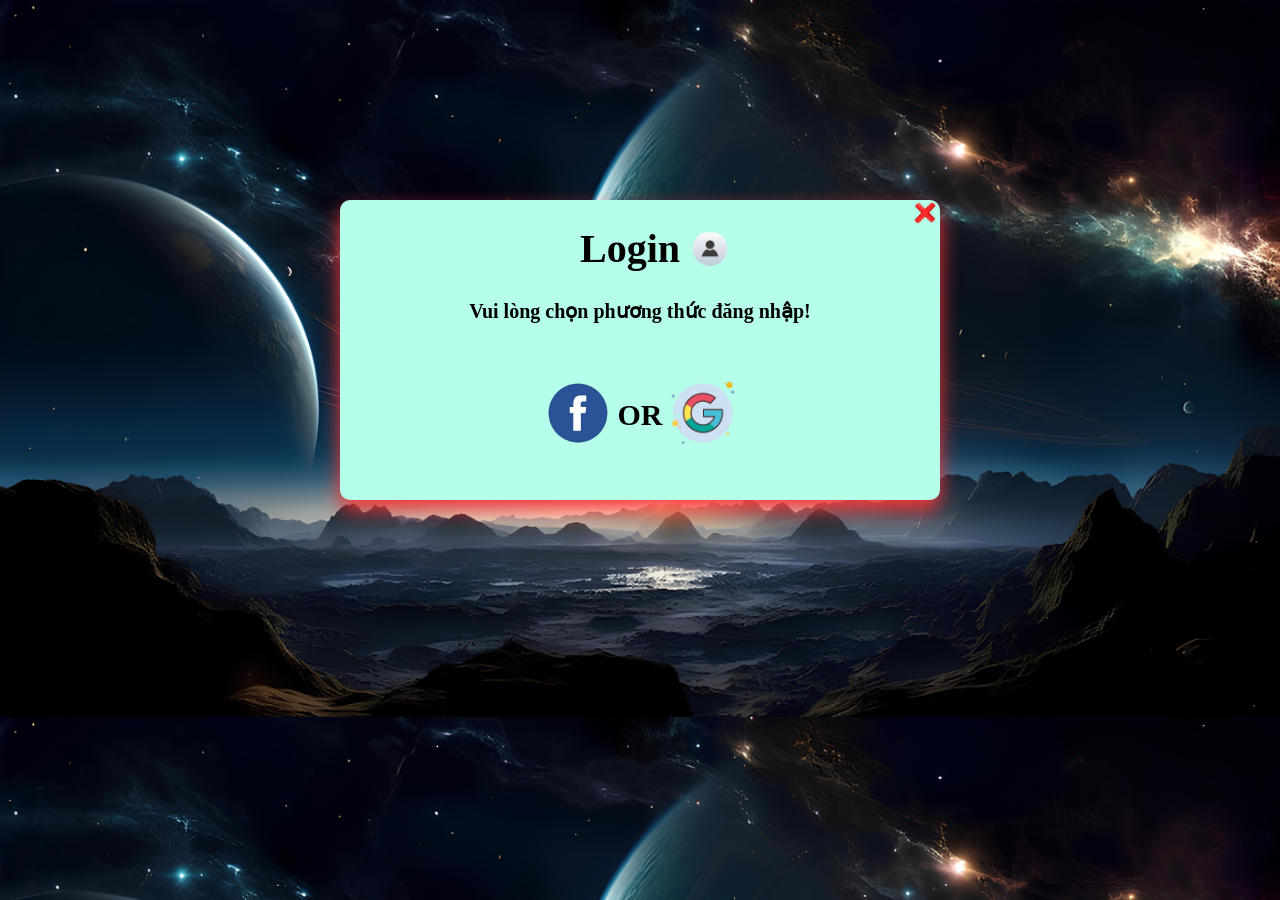
<file: html/dangnhap.html>
<!DOCTYPE html>
<html lang="vi">
  <head>
    <meta charset="UTF-8" />
    <meta name="viewport" content="width=device-width, initial-scale=1.0" />
    <title>Đăng nhập</title>
    <link rel="stylesheet" href="..\CSS\style-dang-nhap.css" />
    <link rel="stylesheet" href="https://cdnjs.cloudflare.com/ajax/libs/animate.css/4.1.1/animate.min.css"/>
  </head>
  <body>
    <div id="khungdangnhap" class="animate__animated animate__fadeIn animate__slow" >
      <div id="login-top">
        <h1>Login</h1>
        <div id="human">
          <img src="..\imgs\anh-dang-nhap\login-removebg-preview.png" />
        </div>
        <div id="thoat">
          <a href="../index.html"
            ><img
              src="..\imgs\anh-dang-nhap\dau-x-removebg-preview.png"
              alt="Nhấn vào đây để hủy đăng nhập!"
          /></a>
        </div>
      </div>
      <div id="login-bottom">
        <div><b>Vui lòng chọn phương thức đăng nhập!</b></div>
        <div id="phuongthuc">
          <div id="facebook">
            <a href="index1.html"
              ><img
                src="..\imgs\anh-dang-nhap\Facebook_-removebg-preview.png"
                alt="Đăng nhập bằng facebook"
            /></a>
          </div>
          <div><h2>OR</h2></div>
          <div id="google">
            <a href="index1.html"
              ><img
                src="..\imgs\anh-dang-nhap\Google-removebg-preview.png"
                alt="Đăng nhập bằng google"
            /></a>
          </div>
        </div>
      </div>
    </div>
  </body>
</html>
</file>
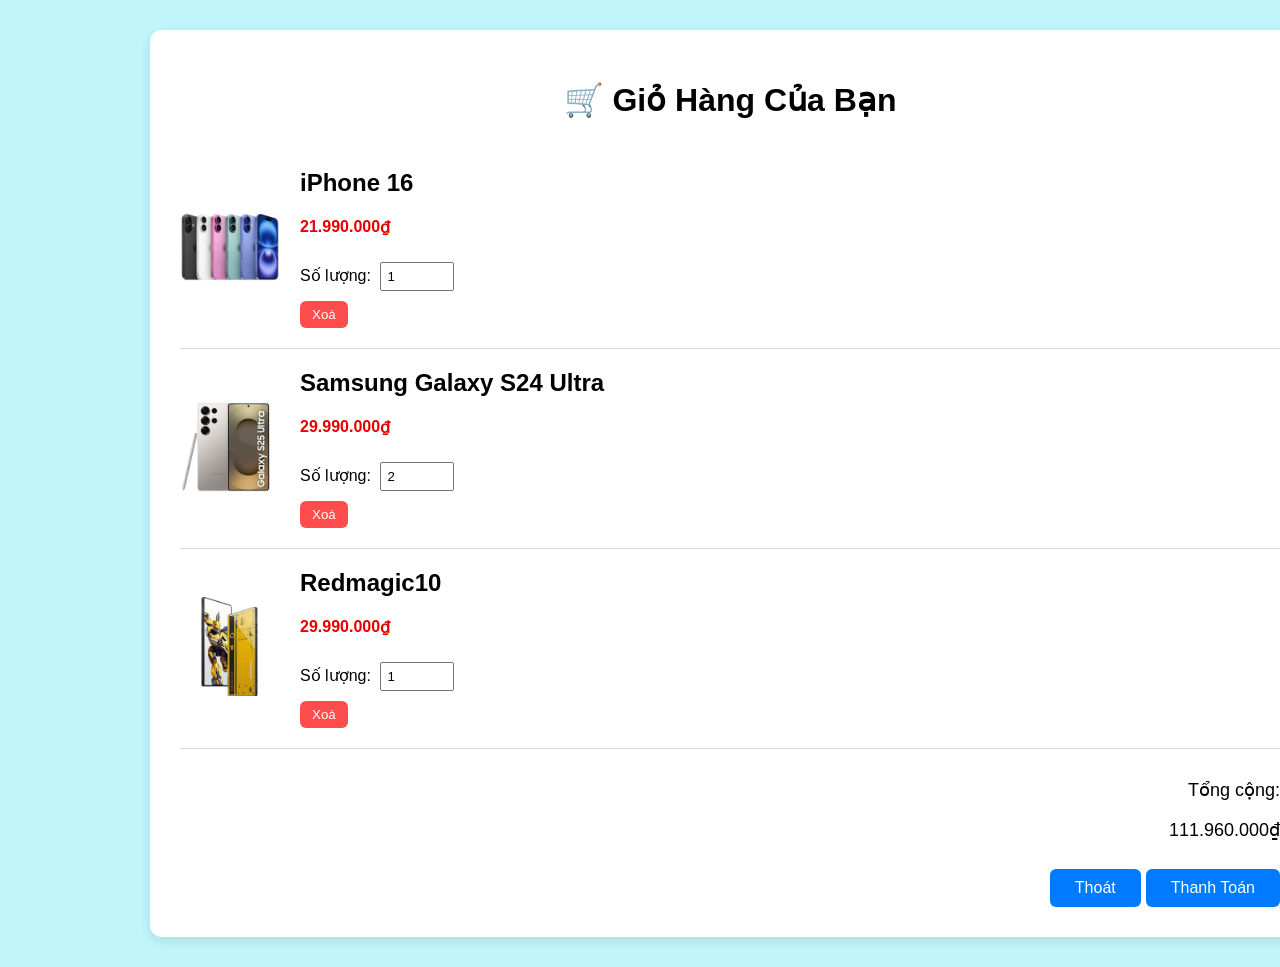
<file: html/giohang.html>
<!DOCTYPE html>
<html lang="vi">
  <head>
    <meta charset="UTF-8" />
    <meta name="viewport" content="width=device-width, initial-scale=1.0" />
    <title>Giỏ Hàng</title>
    <link rel="stylesheet" href="../CSS/giohang.css" />
    <link
      rel="stylesheet"
      href="https://cdnjs.cloudflare.com/ajax/libs/animate.css/4.1.1/animate.min.css"
    />
  </head>
  <body class="animate__animated animate__fadeIn animate__slow">
    <div id="website">
      <div>
        <div class="quangcao1">
          <img src="..\imgs/anh-trang-chu/quangcao.png" />
        </div>
      </div>
      <div class="gio-hang">
        <h1>🛒 Giỏ Hàng Của Bạn</h1>

        <div class="san-pham">
          <a href=""
            ><img
              src="..\imgs\anh-trang-chu\iphone16-removebg-preview.png"
              alt="iPhone 16"
          /></a>
          <div class="thong-tin">
            <h2>iPhone 16</h2>
            <div class="gia">
              <p id="gia1">21.990.000</p>
              ₫
            </div>
            <div class="so-luong">
              <label for="sl1">Số lượng:</label>
              <input type="number" id="sl1" value="1" min="1" />
            </div>
            <button class="xoa">Xoá</button>
          </div>
        </div>

        <div class="san-pham">
          <a href="#"
            ><img
              src="..\imgs\anh-trang-chu\Samsung-s25ultra-khong-nen.png"
              alt="Samsung Galaxy"
          /></a>
          <div class="thong-tin">
            <h2>Samsung Galaxy S24 Ultra</h2>
            <div class="gia">
              <p id="gia2">29.990.000</p>
              ₫
            </div>
            <div class="so-luong">
              <label for="sl2">Số lượng:</label>
              <input type="number" id="sl2" value="2" min="1" />
            </div>
            <button class="xoa">Xoá</button>
          </div>
        </div>
        <div class="san-pham">
          <a href="#"
            ><img
              src="..\imgs\anh-trang-chu\RedMagic-9-Pro-Plus-removebg-preview.png"
              alt="Samsung Galaxy"
          /></a>
          <div class="thong-tin">
            <h2>Redmagic10</h2>
            <div class="gia">
              <p id="gia3">29.990.000</p>
              ₫
            </div>
            <div class="so-luong">
              <label for="sl2">Số lượng:</label>
              <input type="number" id="sl3" value="1" min="1" />
            </div>
            <button class="xoa">Xoá</button>
          </div>
        </div>

        <div class="tong">
          <p>
            Tổng cộng: <span class="tong-tien"><p id="giatien">0₫</p></span>
          </p>
          <button onclick="history.back()" class="thanh-toan">Thoát</button>
          <button class="thanh-toan">Thanh Toán</button>
        </div>
      </div>
      <div>
        <div class="quangcao2">
          <img src="..\imgs\anh-trang-chu\quangcao2.png" />
        </div>
      </div>
    </div>
  </body>
  <script>
    let sp1 = parseInt(document.getElementById("sl1").value);
    let sp2 = parseInt(document.getElementById("sl2").value);
    let sp3 = parseInt(document.getElementById("sl3").value);
    let gia1 = document.getElementById("gia1").textContent.replace(/[.,]/g, "");
    let gia2 = document.getElementById("gia2").textContent.replace(/[.,]/g, "");
    let gia3 = document.getElementById("gia3").textContent.replace(/[.,]/g, "");
    let tongtien = sp1 * gia1 + sp2 * gia2 + sp3 * gia3;
    let tong = tongtien.toLocaleString("vi-VN");
    document.getElementById("giatien").innerText = tong + "₫";
  </script>
</html>
</file>
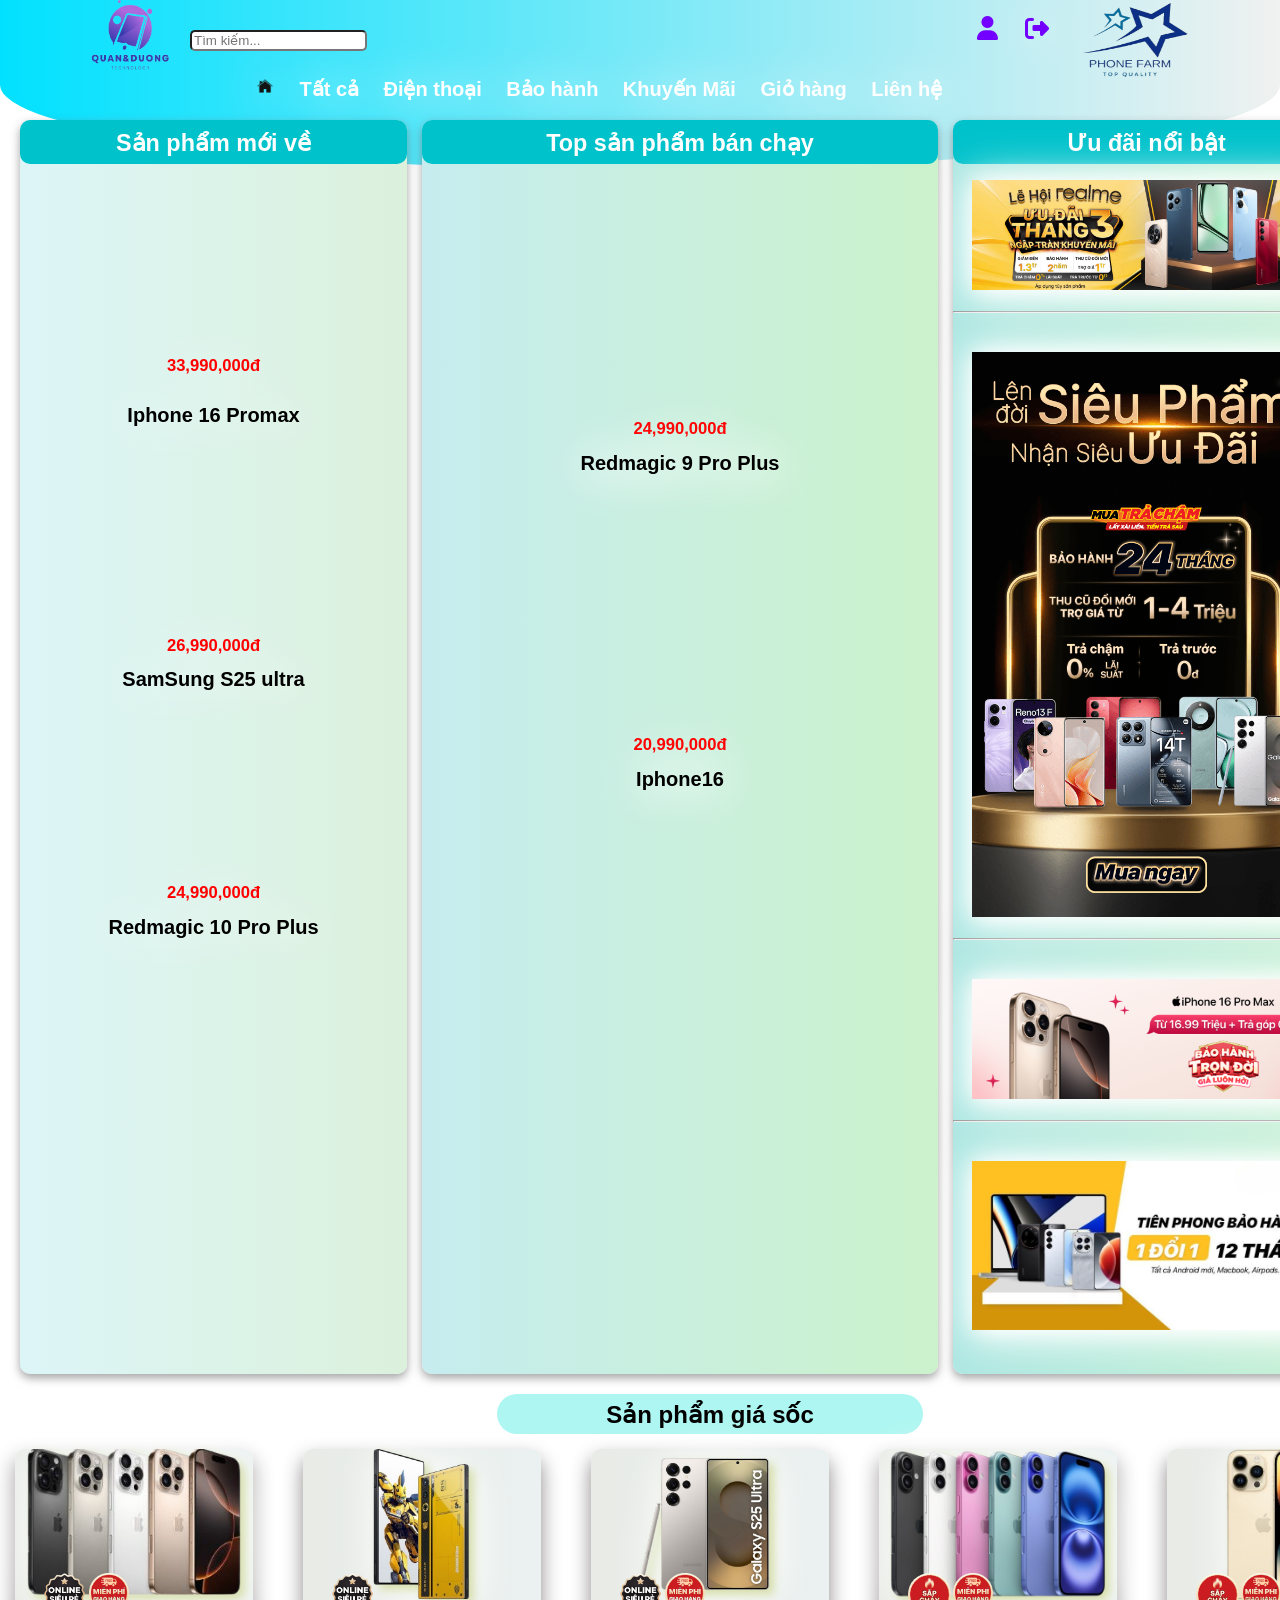
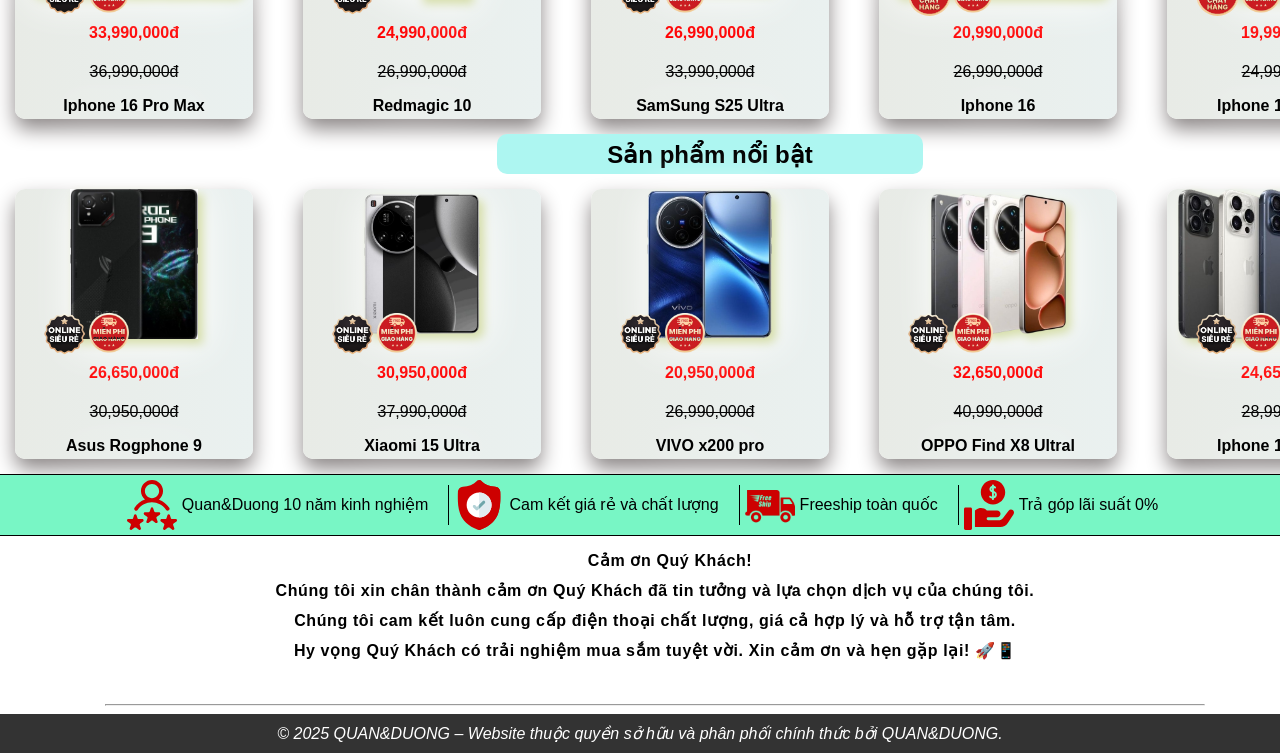
<file: html/index1.html>
<!DOCTYPE html>
<html lang="vi">
  <head>
    <meta charset="UTF-8" />
    <meta name="viewport" content="width=device-width, initial-scale=1.0" />
    <link rel="stylesheet" href="..\CSS\style2.css" type="text/css" />
    <link rel="stylesheet" href="https://cdnjs.cloudflare.com/ajax/libs/animate.css/4.1.1/animate.min.css"/>
    <link rel="stylesheet" href="https://cdnjs.cloudflare.com/ajax/libs/font-awesome/6.5.1/css/all.min.css">
    <title>Phone farm</title>
  </head>
  <div>
    <div id="website" class="animate__animated animate__fadeIn animate__slow" >
        <div id="header" >
          <div id="header-top" >
            <div id="logowebtrai" class="animate__animated animate__zoomIn">
              <img src="..\imgs\anh-trang-chu\QUAN_DUONG-removebg-preview.png" alt="logo" />
            </div>
            <div >
              <input class="animate__animated animate__zoomIn" type="text" placeholder="Tìm kiếm..." />
            </div>
            <div id="logowebphai" class="animate__animated animate__zoomIn">
              <img src="..\imgs\anh-trang-chu\QUAN-DUONG.gif" alt="logo" />
            </div>
            <div id="user">
              <div id="login" class="animate__animated animate__zoomIn">
                  <div><i class="fa-solid fa-user"></i></div>
                  <div><a href="../index.html"><i class="fa-solid fa-right-from-bracket"></i></a></div>
              </div>
            </div>  
            <div id="menu">
              <div class="menumain">
                  <ul>
                      <li>
                        <a href="#">
                          <img src="..\imgs\anh-trang-chu\anh-menu-khong-nen.png" alt="Trở về menu" />
                        </a>
                      </li>
                      <li ><a onclick="location.reload()"><b>Tất cả</b></a></li>
                      <li class="dienthoai" ><a href="#"><b>Điện thoại</b></a>
                        <ul class="menuphu">
                            <li><a href="iphone.html"><img style="width: 20px;" src="..\imgs\anh-trang-chu\iphone-removebg-preview.png"> Iphone</a></li>
                            <li><a href="samsung.html"><img style="width: 20px;" src="..\imgs\anh-trang-chu\samsung-removebg-preview (1).png"> SamSung</a></li>
                            <li><a href="#"><img style="width: 20px;" src="..\imgs\anh-trang-chu\oppo-removebg-preview.png"> Oppo</a></li>
                            <li><a href="#"><img style="width: 20px;" src="..\imgs\anh-trang-chu\vivo-removebg-preview.png"> Vivo</a></li>
                            <li><a href="#"><img style="width: 20px;" src="..\imgs\anh-trang-chu\redmagic-removebg-preview.png"> Redmagic</a></li>
                            <li><a href="#"><img style="width: 20px;" src="..\imgs\anh-trang-chu\rogphone-removebg-preview.png"> Rogphone</a></li>
                        </ul>
                      </li>
                      <li ><a href="baohanh.html"><b>Bảo hành</b></a></li>
                      <li ><a href="khuyenmai.html"><b>Khuyến Mãi</b></a></li>
                      <li ><a href="giohang.html"><b>Giỏ hàng</b></a></li>
                      <li ><a href="lienhe.html"><b>Liên hệ</b></a>
                      </li>
                  </ul>
              </div>
            </div>
          </div>
        </div>
      
        <div id="main" >
          <div >
            <div class="quangcao1"><img  src="..\imgs\anh-trang-chu\quangcao.png" />
            </div>
        </div>
          <div id="main1" class="animate__animated animate__zoomIn">
            <div id="mainleft" class="animate__animated animate__zoomIn">
              <div>
                <h3 class="animate__animated animate__zoomIn">Sản phẩm mới về</h3>
                <div>
                  <div class="sanphammoive animate__animated animate__zoomIn">
                    <a href="chitietsanpham-1.html">
                      <video  autoplay loop muted>
                        <source src="..\videos\videoip16prm.mp4" type="video/mp4">
                    </video>                
                    </a>
                  </div>
                  <div>
                    <a href="#"><h5 style="color: rgb(255, 0, 0);">33,990,000đ</h5><h4>Iphone 16 Promax</h4></a>
                  </div>
                </div>
                <div class="sanphammoive animate__animated animate__zoomIn">
                  <div>
                    <a href="chitietsanpham-2.html">
                      <video autoplay loop muted src="..\videos\videos25utral.mp4"></video>
                    </a>
                  </div>
                  <div>
                    <a href="#"><h5 style="color: rgb(255, 0, 0);">26,990,000đ</h5><h4>SamSung S25 ultra </h4></a>
                  </div>
                </div>
                <div class="sanphammoive animate__animated animate__zoomIn">
                  <div>
                    <a href="#">
                      <video autoplay loop muted src="..\videos\redmagic10.mp4"></video>
                    </a>
                  </div>
                  <div>
                    <a href="#"><h5 style="color: rgb(255, 0, 0);">24,990,000đ</h5><h4>Redmagic 10 Pro Plus </h4></a>
                  </div>
                </div>
              </div>
            </div>
            <div id="mainmid" class="animate__animated animate__zoomIn">
              <div>
                <h3 class="animate__animated animate__zoomIn">Top sản phẩm bán chạy</h3></div>
                <div class="sanphambanchay animate__animated animate__zoomIn">
                  <div>
                    <a href="#">
                      <video autoplay loop muted src="..\videos\redmagic10.mp4"></video>
                    </a>
                  </div>
                  <div>
                    <a href="#"><h5 style="color: rgb(255, 0, 0);">24,990,000đ</h5><h4>Redmagic 9 Pro Plus </h4></a>
                  </div>
                </div>
                <div class="sanphambanchay animate__animated animate__zoomIn">
                  <div>
                    <a href="#">
                      <video autoplay loop muted src="..\videos\videoip16.mp4"></video>
                    </a>
                  </div>
                  <div>
                    <a href="#"><h5 style="color: rgb(255, 0, 0);">20,990,000đ</h5><h4>Iphone16 </h4></a>
                  </div>
                </div>
              </div>
              <div id="mainright" class="animate__animated animate__zoomIn">
              <h3 class="animate__animated animate__zoomIn">Ưu đãi nổi bật</h3>
              <div class="animate__animated animate__zoomIn">
                <div  class="khuyenmai">
                  <a href="#">
                    <img
                      src="..\imgs\anh-trang-chu\anh-khuyen-mai-1.jpg"
                      alt="khuyến mãi hot"
                    />
                  </a> <hr>
                </div>
              </div>
              <div class="animate__animated animate__zoomIn">
                <div class="khuyenmai">
                  <a href="#">
                    <img
                      src="..\imgs\anh-trang-chu\khuyen-mai-2.png"
                      alt="khuyến mãi hot"
                    />
                  </a><hr>
                </div>
              </div>
              <div class="animate__animated animate__zoomIn">
                <div class="khuyenmai">
                  <a href="#">
                    <img
                      src="..\imgs\anh-trang-chu\khuyen-mai-3.png"
                      alt="khuyến mãi hot"
                    />
                  </a><hr>
                </div>
              </div>
              <div class="animate__animated animate__zoomIn">
                <div class="khuyenmai">
                  <a href="#">
                    <img
                      src="..\imgs\anh-trang-chu\khuyenmai4.jpg"
                      alt="khuyến mãi hot"
                    />
                  </a>
                </div>
              </div>
              
            </div>
          </div>
          <div >
            <div class="quangcao2"><img  src="..\imgs\anh-trang-chu\quangcao2.png" />
            </div>
        </div>
        </div>
      
      <div id="thanduoi" class="animate__animated animate__zoomIn">
        <div id="tenthanduoi1" class="animate__animated animate__zoomIn"><h2>Sản phẩm giá sốc</h2></div>
        <div class="sanphamcuoitrang animate__animated animate__zoomIn">
          <div class="sanpham1">
            <div class="animate__animated animate__zoomIn">
              <a href="#"><img src="..\imgs\anh-trang-chu\iPhone-16ProMax-khong-nen.png" class="anhchinhsanpham" alt="iphone 16pro max"></a>
              <div>
                <img src="..\imgs\anh-trang-chu\onlinesieure-removebg-preview.png" class="onlinesieure" alt="online siêu rẻ">
                <img src="..\imgs\anh-trang-chu\mienphigiaohang-removebg-preview.png" class="mienphigiaohang" alt="khuyến mãi">
              </div>
            </div>
            <h4>33,990,000đ </h4><s>36,990,000đ</s>
            <p>
              <a href="#"><b>Iphone 16 Pro Max</b></a>
            </p>
          </div>
          <div class="sanpham1">
            <div class="animate__animated animate__zoomIn">
              <a href="#"><img style="width: 170px;" src="..\imgs\anh-trang-chu\RedMagic-9-Pro-Plus-removebg-preview.png" class="anhchinhsanpham" alt="redmagic10"></a>
              <div>
                <img src="..\imgs\anh-trang-chu\onlinesieure-removebg-preview.png" class="onlinesieure" alt="online siêu rẻ">
              </div>
            </div>
            <h4>24,990,000đ </h4><s>26,990,000đ</s>
            <p>
              <a href="#"><b>Redmagic 10</b></a>
            </p>
          </div>
          <div class="sanpham1">
            <div class="animate__animated animate__zoomIn">
              <a href="#"><img src="..\imgs\anh-trang-chu\Samsung-s25ultra-khong-nen.png" class="anhchinhsanpham" alt="s25ultra"></a>
              <div>
                <img src="..\imgs\anh-trang-chu\onlinesieure-removebg-preview.png" class="onlinesieure" alt="online siêu rẻ">
                <img src="..\imgs\anh-trang-chu\mienphigiaohang-removebg-preview.png" class="mienphigiaohang" alt="khuyến mãi">
              </div>
            </div>
            <h4>26,990,000đ </h4><s>33,990,000đ</s>
            <p>
              <a href="#"><b>SamSung S25 Ultra </b></a>
            </p>
          </div>
          <div class="sanpham1">
            <div class="animate__animated animate__zoomIn">
              <a href="#"><img src="..\imgs\anh-trang-chu\iphone16-removebg-preview.png" class="anhchinhsanpham" alt="iphone 16"></a>
              <div>
                <img src="..\imgs\anh-trang-chu\Sapchayhang.svg" class="onlinesieure" alt="online siêu rẻ">
                <img src="..\imgs\anh-trang-chu\mienphigiaohang-removebg-preview.png" class="mienphigiaohang" alt="khuyến mãi">
              </div>
            </div>
            <h4>20,990,000đ </h4><s>26,990,000đ</s>
            <p>
              <a href="#"><b>Iphone 16 </b></a>
            </p>
          </div>
          <div class="sanpham1">
            <div class="animate__animated animate__zoomIn">
              <a href="#"><img src="..\imgs\anh-chi-tiet-san-pham\ip14promax.png" class="anhchinhsanpham" alt="iphone 16"></a>
              <div>
                <img src="..\imgs\anh-trang-chu\Sapchayhang.svg" class="onlinesieure" alt="online siêu rẻ">
                <img src="..\imgs\anh-trang-chu\mienphigiaohang-removebg-preview.png" class="mienphigiaohang" alt="khuyến mãi">
              </div>
            </div>
            <h4>19,990,000đ </h4><s>24,990,000đ</s>
            <p>
              <a href="#"><b>Iphone 14 Promax </b></a>
            </p>
          </div>
        </div>
        <div id="tenthanduoi2" class="animate__animated animate__zoomIn"><h2>Sản phẩm nổi bật</h2></div>
        <div class="sanphamcuoitrang">
          <div class="sanpham1">
            <div class="animate__animated animate__zoomIn">
              <a href="#"><img src="..\imgs\anh-trang-chu\Asus-rog9.jpg" class="anhchinhsanpham" alt="Asus rogphone 9"></a>
              <div>
                <img src="..\imgs\anh-trang-chu\onlinesieure-removebg-preview.png" class="onlinesieure" alt="online siêu rẻ">
                <img src="..\imgs\anh-trang-chu\mienphigiaohang-removebg-preview.png" class="mienphigiaohang" alt="khuyến mãi">
              </div>
            </div>
            <h4>26,650,000đ </h4><s>30,950,000đ</s>
            <p>
              <a href="#"><b>Asus Rogphone 9</b></a>
            </p>
          </div>
          <div class="sanpham1">
            <div class="animate__animated animate__zoomIn">
              <a href="#"><img src="..\imgs\anh-trang-chu\Xiaomi-15-Ultra-removebg-preview.png" class="anhchinhsanpham" alt="xiaomi 15ultra"></a>
              <div>
                <img src="..\imgs\anh-trang-chu\onlinesieure-removebg-preview.png" class="onlinesieure" alt="online siêu rẻ">
                <img src="..\imgs\anh-trang-chu\mienphigiaohang-removebg-preview.png" class="mienphigiaohang" alt="khuyến mãi">
              </div>
            </div>
            <h4>30,950,000đ </h4><s>37,990,000đ</s>
            <p>
              <a href="#"><b>Xiaomi 15 Ultra</b></a>
            </p>
          </div>
          <div class="sanpham1">
            <div class="animate__animated animate__zoomIn">
              <a href="#"><img src="..\imgs\anh-trang-chu\Vivo-X200-removebg-preview.png" class="anhchinhsanpham" alt="vivo x200"></a>
              <div>
                <img src="..\imgs\anh-trang-chu\onlinesieure-removebg-preview.png" class="onlinesieure" alt="online siêu rẻ">
                <img src="..\imgs\anh-trang-chu\mienphigiaohang-removebg-preview.png" class="mienphigiaohang" alt="khuyến mãi">
              </div>
            </div>
            <h4>20,950,000đ </h4><s>26,990,000đ</s>
            <p>
              <a href="#"><b>VIVO x200 pro</b></a>
            </p>
          </div>
          <div class="sanpham1">
            <div class="animate__animated animate__zoomIn">
              <a href="#"><img src="..\imgs\anh-trang-chu\Oppo-Find-x8ultra-removebg-preview.png" class="anhchinhsanpham" alt="OPPO FIND X8"></a>
              <div>
                <img src="..\imgs\anh-trang-chu\onlinesieure-removebg-preview.png" class="onlinesieure" alt="online siêu rẻ">
                <img src="..\imgs\anh-trang-chu\mienphigiaohang-removebg-preview.png" class="mienphigiaohang" alt="khuyến mãi">
              </div>
            </div>
            <h4>32,650,000đ </h4><s>40,990,000đ</s>
            <p>
              <a href="#"><b>OPPO Find X8 Ultral</b></a>
            </p>
          </div>
          <div class="sanpham1">
            <div class="animate__animated animate__zoomIn">
              <a href="#"><img src="..\imgs\anh-chi-tiet-san-pham\iPhone15-Promax.png" class="anhchinhsanpham" alt="OPPO FIND X8"></a>
              <div>
                <img src="..\imgs\anh-trang-chu\onlinesieure-removebg-preview.png" class="onlinesieure" alt="online siêu rẻ">
                <img src="..\imgs\anh-trang-chu\mienphigiaohang-removebg-preview.png" class="mienphigiaohang" alt="khuyến mãi">
              </div>
            </div>
            <h4>24,650,000đ </h4><s>28,990,000đ</s>
            <p>
              <a href="#"><b>Iphone 15 Promax</b></a>
            </p>
          </div>
        </div>
      </div>
      <div id="foodter" class="animate__animated animate__zoomIn">
        <div id="camket">
          <div class="tungcamket" style="border: none;"><img src="..\imgs\anh-trang-chu\review.svg"><div>Quan&Duong 10 năm kinh nghiệm</div> </div>
          <div class="tungcamket"><img src="..\imgs\anh-trang-chu\khien.svg" ><div>Cam kết giá rẻ và chất lượng</div></div>
          <div class="tungcamket"><img src="..\imgs\anh-trang-chu\freeship.png"><div>Freeship toàn quốc</div></div>
          <div class="tungcamket"><img src="..\imgs\anh-trang-chu\money1.svg"><div>Trả góp lãi suất 0%</div></div>
        </div>
        <div id="loicamon" class="animate__animated animate__zoomIn">
          <div style="padding-left: 30px;"><b>Cảm ơn Quý Khách! </b></div>
          <b>
            Chúng tôi xin chân thành cảm ơn Quý Khách đã tin tưởng và lựa chọn dịch vụ của chúng tôi. <br>
            Chúng tôi cam kết luôn cung cấp điện thoại chất lượng, giá cả hợp lý và hỗ trợ tận tâm. <br>
            Hy vọng Quý Khách có trải nghiệm mua sắm tuyệt vời. Xin cảm ơn và hẹn gặp lại! 🚀📱 <br> <br>
            <hr>
          </b>
        </div>
        <footer><i>© 2025 QUAN&DUONG – Website thuộc quyền sở hữu và phân phối chính thức bởi QUAN&DUONG.</i></footer>
      </div>
    </div>
  </body>
</html>
</file>
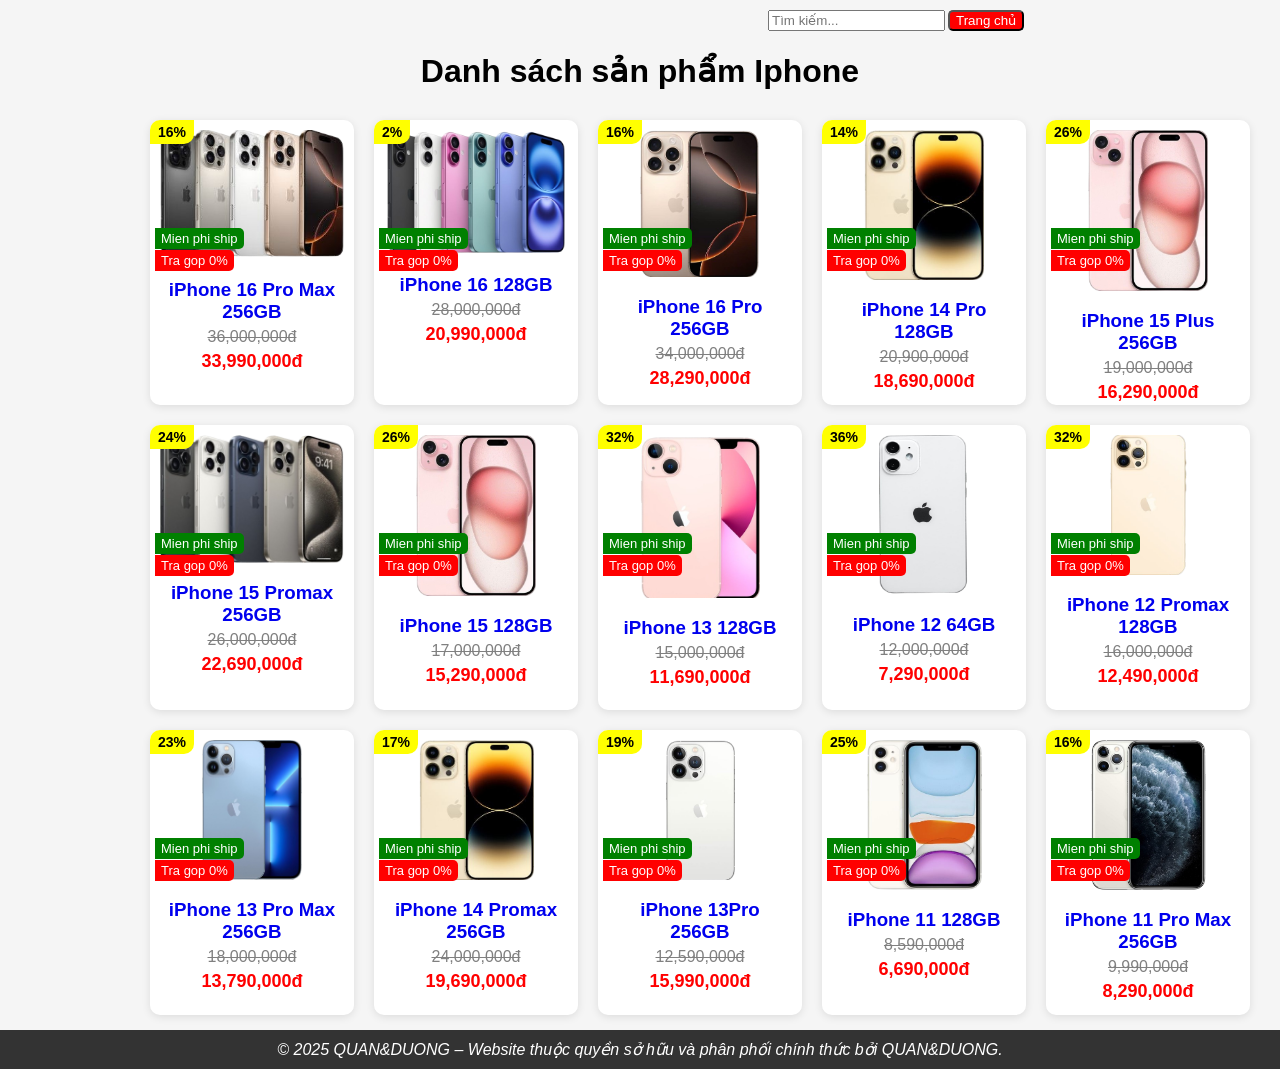
<file: html/iphone.html>
<!DOCTYPE html>
<html lang="vi">
  <head>
    <meta charset="UTF-8" />
    <meta name="viewport" content="width=device-width, initial-scale=1.0" />
    <title>Danh sách iPhone</title>
    <link rel="stylesheet" href="..\CSS\iphone.css" type="text/css"/>
    <link rel="stylesheet" href="https://cdnjs.cloudflare.com/ajax/libs/animate.css/4.1.1/animate.min.css"/>
  </head>
  <body>
    <div id="website" class="animate__animated animate__fadeIn animate__slow" >
      <div class="header">
          <div id="timkiem"><input type="text" placeholder="Tìm kiếm..." /></div>
          <div id="thoat"><button onclick="history.back()" type="button">Trang chủ</button></div>
      </div>
      <h1>Danh sách sản phẩm Iphone</h1>
      <div id="main">
        <div>
          <div class="menu-loc-gia">
            <h3>Lọc theo tình trạng:</h3>
        
            <label class="chon-gia">
              <input type="checkbox">Điện thoại mới
            </label>
            <label class="chon-gia">
              <input type="checkbox" >Điện thoại cũ
            </label>
            <label class="chon-gia">
              <input type="checkbox" v>Xách tay
            </label>
            <label class="chon-gia">
              <input type="checkbox" v>Chính hãng
            </label>
            <h3>Lọc theo giá:</h3>
        
            <label class="chon-gia">
              <input type="checkbox"> 2 - 5 triệu
            </label>
            <label class="chon-gia">
              <input type="checkbox" > 5 - 10 triệu
            </label>
            <label class="chon-gia">
              <input type="checkbox" v> 10 - 15 triệu
            </label>
            <label class="chon-gia">
              <input type="checkbox" v> 15 - 20 triệu
            </label>
            <label class="chon-gia">
              <input type="checkbox" v> 20 - 40 triệu
            </label>
            <h3>Lọc theo dung lượng:</h3>
        
            <label class="chon-gia">
              <input type="checkbox">64GB
            </label>
            <label class="chon-gia">
              <input type="checkbox"> 128GB
            </label>
            <label class="chon-gia">
              <input type="checkbox" >256GB
            </label>
            <label class="chon-gia">
              <input type="checkbox" >512GB
            </label>
            <label class="chon-gia">
              <input type="checkbox" >1TB
            </label>
          </div>
        </div>
        <div class="luoi-san-pham">
          <div class="hop-san-pham">
            <div class="giam-gia">16%</div>
            <a href="chitietsanpham-1.html"><img
              src="..\imgs\anh-trang-chu\iPhone-16ProMax-khong-nen.png"
              alt="iPhone"
            /></a>
            
            <h3><a href="#">iPhone 16 Pro Max 256GB</a></h3>
            <p class="gia-cu">36,000,000đ</p>
            <a href="#"><p class="gia-moi">33,990,000đ</p></a>
            <p class="nhan">Tra gop 0%</p>
            <p class="mien-phi-ship">Mien phi ship</p>
          </div>
  
          <div class="hop-san-pham">
            <div class="giam-gia">2%</div>
            <img
              src="..\imgs\anh-trang-chu\iphone16-removebg-preview.png"
              alt="iPhone"
            />
            <h3><a href="#">iPhone 16 128GB</a></h3>
            <p class="gia-cu">28,000,000đ</p>
            <a href="#"><p class="gia-moi">20,990,000đ</p></a>
            <p class="nhan">Tra gop 0%</p>
            <p class="mien-phi-ship">Mien phi ship</p>
          </div>
          <div class="hop-san-pham">
            <div class="giam-gia">16%</div>
            <img style="width:120px;"
              src="..\imgs\anh-chi-tiet-san-pham\iphone-16-pro.png"
              alt="iPhone"
            />
            <h3><a href="#">iPhone 16 Pro 256GB</a></h3>
            <p class="gia-cu">34,000,000đ</p>
            <a href="#"><p class="gia-moi">28,290,000đ</p></a>
            <p class="nhan">Tra gop 0%</p>
            <p class="mien-phi-ship">Mien phi ship</p>
          </div>
  
          <div class="hop-san-pham">
            <div class="giam-gia">14%</div>
            <img style="width:120px;"
              src="..\imgs\anh-chi-tiet-san-pham\ip14promax.png"
              alt="iPhone"
            />
            <h3><a href="#">iPhone 14 Pro 128GB</a></h3>
            <p class="gia-cu">20,900,000đ</p>
            <a href="#"><p class="gia-moi">18,690,000đ</p></a>
            <p class="nhan">Tra gop 0%</p>
            <p class="mien-phi-ship">Mien phi ship</p>
          </div>
          <div class="hop-san-pham">
            <div class="giam-gia">26%</div>
            <img style="width:120px;"
              src="..\imgs\anh-chi-tiet-san-pham\IPhone-15Plus.png"
              alt="iPhone"
            />
            <h3><a href="#">iPhone 15 Plus 256GB</a></h3>
            <p class="gia-cu">19,000,000đ</p>
            <a href="#"><p class="gia-moi">16,290,000đ</p></a>
            <p class="nhan">Tra gop 0%</p>
            <p class="mien-phi-ship">Mien phi ship</p>
          </div>
  
          <div class="hop-san-pham">
            <div class="giam-gia">24%</div>
            <img
              src="..\imgs\anh-chi-tiet-san-pham\iPhone15-Promax.png"
              alt="iPhone"
            />
            <h3><a href="#">iPhone 15 Promax 256GB</a></h3>
            <p class="gia-cu">26,000,000đ</p>
            <a href="#"><p class="gia-moi">22,690,000đ</p></a>
            <p class="nhan">Tra gop 0%</p>
            <p class="mien-phi-ship">Mien phi ship</p>
          </div>
          <div class="hop-san-pham">
            <div class="giam-gia">26%</div>
            <img style="width:120px;"
              src="..\imgs\anh-chi-tiet-san-pham\IPhone-15Plus.png"
              alt="iPhone"
            />
            <h3><a href="#">iPhone 15 128GB</a></h3>
            <p class="gia-cu">17,000,000đ</p>
            <a href="#"><p class="gia-moi">15,290,000đ</p></a>
            <p class="nhan">Tra gop 0%</p>
            <p class="mien-phi-ship">Mien phi ship</p>
          </div>
  
          <div class="hop-san-pham">
            <div class="giam-gia">32%</div>
            <img style="width:120px;"
              src="..\imgs\iphone\Apple_iPhone_13.png"
              alt="iPhone"
            />
            <h3><a href="#">iPhone 13 128GB</a></h3>
            <p class="gia-cu">15,000,000đ</p>
            <a href="#"><p class="gia-moi">11,690,000đ</p></a>
            <p class="nhan">Tra gop 0%</p>
            <p class="mien-phi-ship">Mien phi ship</p>
          </div>
          <div class="hop-san-pham">
            <div class="giam-gia">36%</div>
            <img style="width:90px; height: 160px;"
              src="..\imgs\iphone\ip12.png"
              alt="iPhone"
            />
            <h3><a href="#">iPhone 12 64GB</a></h3>
            <p class="gia-cu">12,000,000đ</p>
            <a href="#"><p class="gia-moi">7,290,000đ</p></a>
            <p class="nhan">Tra gop 0%</p>
            <p class="mien-phi-ship">Mien phi ship</p>
          </div>
  
          <div class="hop-san-pham">
            <div class="giam-gia">32%</div>
            <img style="width:80px; height: 140px;"
              src="..\imgs\iphone\iphone_12_pro_max.png"
              alt="iPhone"
            />
            <h3><a href="#">iPhone 12 Promax 128GB</a></h3>
            <p class="gia-cu">16,000,000đ</p>
            <a href="#"><p class="gia-moi">12,490,000đ</p></a>
            <p class="nhan">Tra gop 0%</p>
            <p class="mien-phi-ship">Mien phi ship</p>
          </div>
          <div class="hop-san-pham">
            <div class="giam-gia">23%</div>
            <img style="width:100px; height: 140px;"
              src="..\imgs\iphone\Refurbished__Apple_iPhone_13_Pro_Max.png"
              alt="iPhone"
            />
            <h3><a href="#">iPhone 13 Pro Max 256GB</a></h3>
            <p class="gia-cu">18,000,000đ</p>
            <a href="#"><p class="gia-moi">13,790,000đ</p></a>
            <p class="nhan">Tra gop 0%</p>
            <p class="mien-phi-ship">Mien phi ship</p>
          </div>
  
          <div class="hop-san-pham">
            <div class="giam-gia">17%</div>
            <img style="width:115px; height: 140px;"
              src="..\imgs\anh-chi-tiet-san-pham\ip14promax.png"
              alt="iPhone"
            />
            <h3><a href="#">iPhone 14 Promax 256GB</a></h3>
            <p class="gia-cu">24,000,000đ</p>
            <a href="#"><p class="gia-moi">19,690,000đ</p></a>
            <p class="nhan">Tra gop 0%</p>
            <p class="mien-phi-ship">Mien phi ship</p>
          </div>
          <div class="hop-san-pham">
            <div class="giam-gia">19%</div>
            <img style="width:70px; height: 140px;"
              src="..\imgs\iphone\iPhone_13_Pro.png"
              alt="iPhone"
            />
            <h3><a href="#">iPhone 13Pro 256GB</a></h3>
            <p class="gia-cu">12,590,000đ</p>
            <a href="#"><p class="gia-moi">15,990,000đ</p></a>
            <p class="nhan">Tra gop 0%</p>
            <p class="mien-phi-ship">Mien phi ship</p>
          </div>
  
          <div class="hop-san-pham">
            <div class="giam-gia">25%</div>
            <img style="width:115px; height: 150px;"
              src="..\imgs\iphone\iPhone11_64GB.png"
              alt="iPhone"
            />
            <h3><a href="#">iPhone 11 128GB</a></h3>
            <p class="gia-cu">8,590,000đ</p>
            <a href="#"><p class="gia-moi">6,690,000đ</p></a>
            <p class="nhan">Tra gop 0%</p>
            <p class="mien-phi-ship">Mien phi ship</p>
          </div>
          <div class="hop-san-pham">
            <div class="giam-gia">16%</div>
            <img style="width:115px; height: 150px;"
              src="..\imgs\iphone\iPhone_11_ProMax.png"
              alt="iPhone"
            />
            <h3><a href="#">iPhone 11 Pro Max 256GB</a></h3>
            <p class="gia-cu">9,990,000đ</p>
            <a href="#"><p class="gia-moi">8,290,000đ</p></a>
            <p class="nhan">Tra gop 0%</p>
            <p class="mien-phi-ship">Mien phi ship</p>
          </div>
        </div>
      </div>
      <footer><i>© 2025 QUAN&DUONG – Website thuộc quyền sở hữu và phân phối chính thức bởi QUAN&DUONG.</i></footer>
    </div>
  </body>
</html>
</file>
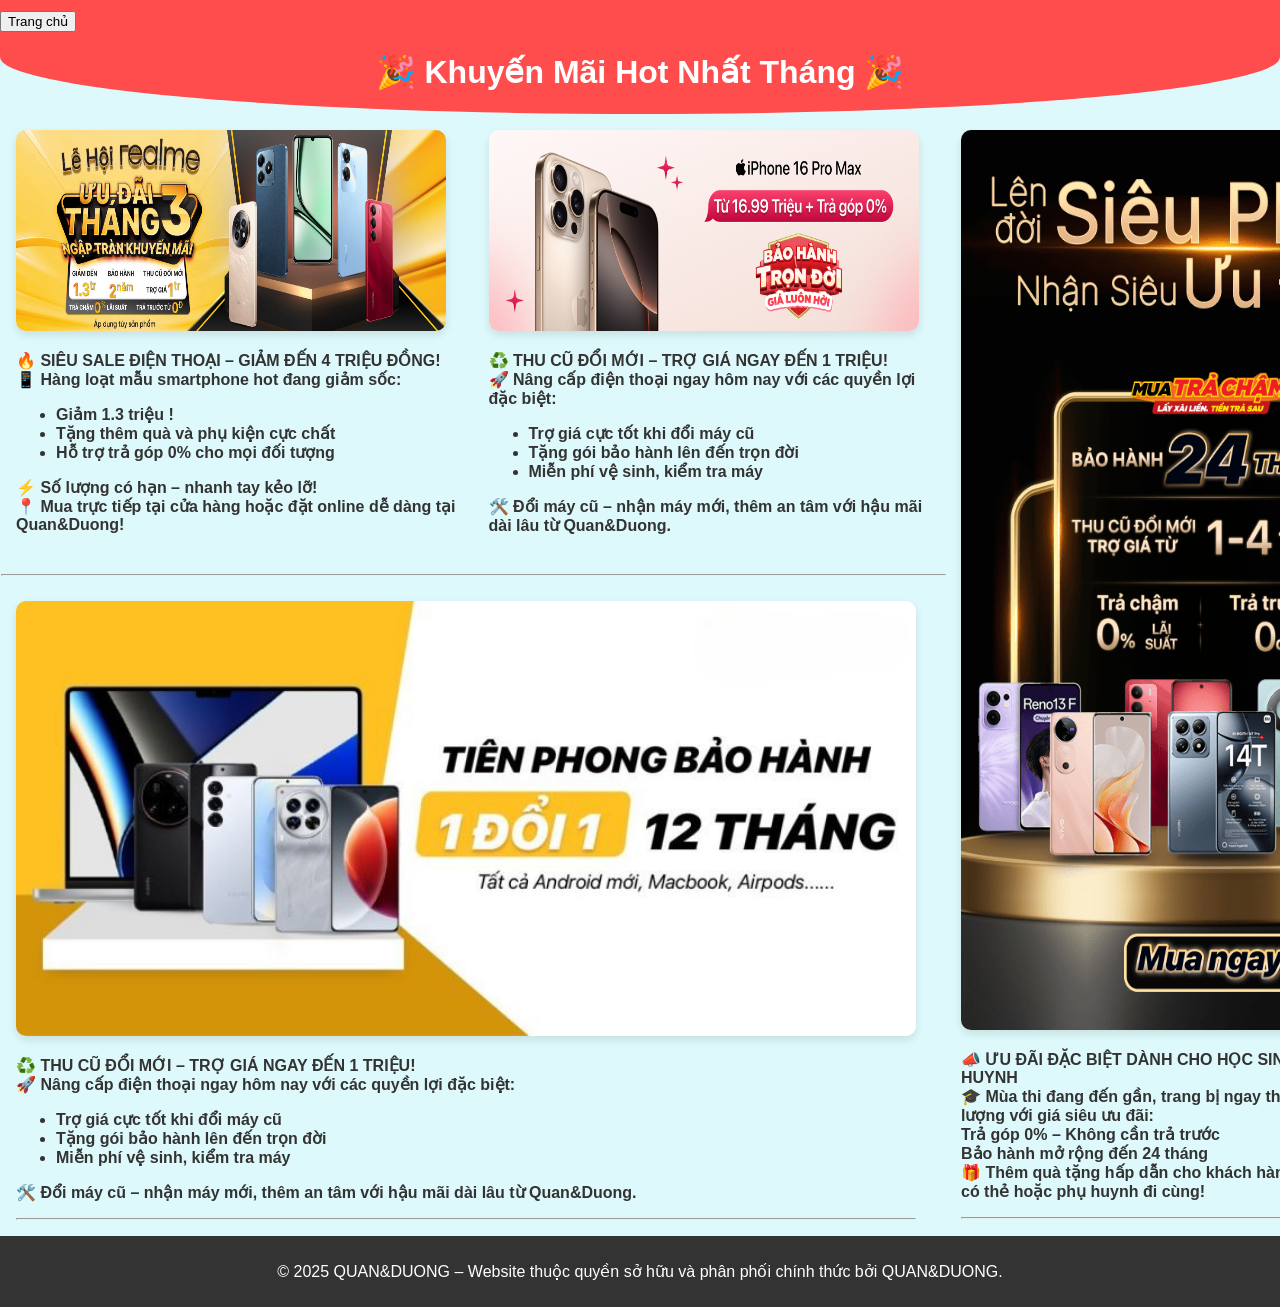
<file: html/khuyenmai.html>
<!DOCTYPE html>
<html lang="vi">
  <head>
    <meta charset="UTF-8" />
    <meta name="viewport" content="width=device-width, initial-scale=1.0" />
    <title>Khuyến Mãi Điện Thoại</title>
    <link rel="stylesheet" href="../CSS/khuyenmai.css" />
    <link
      rel="stylesheet"
      href="https://cdnjs.cloudflare.com/ajax/libs/animate.css/4.1.1/animate.min.css"
    />
  </head>
  <body class="animate__animated animate__fadeIn animate__slow">
    <header>
      <div class="thoat">
        <button onclick="history.back()">Trang chủ</button>
      </div>
      <h1>🎉 Khuyến Mãi Hot Nhất Tháng 🎉</h1>
    </header>

    <main class="khuyen-mai">
      <div class="banner-right">
        <img
          src="..\imgs\anh-trang-chu\khuyen-mai-2.png"
          alt="Siêu Sale Tháng 10"
        />
        <p>
          <b>
            📣 ƯU ĐÃI ĐẶC BIỆT DÀNH CHO HỌC SINH – SINH VIÊN – PHỤ HUYNH <br />
            🎓 Mùa thi đang đến gần, trang bị ngay thiết bị công nghệ chất lượng
            với giá siêu ưu đãi: <br />

            Trả góp 0% – Không cần trả trước <br />

            Bảo hành mở rộng đến 24 tháng <br />

            🎁 Thêm quà tặng hấp dẫn cho khách hàng là học sinh – sinh viên có
            thẻ hoặc phụ huynh đi cùng! <br />
          </b>
        </p>
        <hr />
      </div>
      <div class="banner">
        <div class="banner-left">
          <img src="..\imgs\anh-trang-chu\anh-khuyen-mai-1.jpg" />
          <p>
            <b
              >🔥 SIÊU SALE ĐIỆN THOẠI – GIẢM ĐẾN 4 TRIỆU ĐỒNG! <br />
              📱 Hàng loạt mẫu smartphone hot đang giảm sốc:
              <ul>
                <li>Giảm 1.3 triệu !</li>
                <li>Tặng thêm quà và phụ kiện cực chất</li>
                <li>Hỗ trợ trả góp 0% cho mọi đối tượng</li>
              </ul>
              ⚡ Số lượng có hạn – nhanh tay kẻo lỡ! <br />
              📍 Mua trực tiếp tại cửa hàng hoặc đặt online dễ dàng tại
              Quan&Duong!
            </b>
          </p>
        </div>
        <div class="banner-left">
          <img src="..\imgs\anh-trang-chu\khuyen-mai-3.png" />
          <p>
            <b
              >♻️ THU CŨ ĐỔI MỚI – TRỢ GIÁ NGAY ĐẾN 1 TRIỆU! <br />
              🚀 Nâng cấp điện thoại ngay hôm nay với các quyền lợi đặc biệt:
              <ul>
                <li>Trợ giá cực tốt khi đổi máy cũ</li>
                <li>Tặng gói bảo hành lên đến trọn đời</li>
                <li>Miễn phí vệ sinh, kiểm tra máy</li>
              </ul>
              🛠️ Đổi máy cũ – nhận máy mới, thêm an tâm với hậu mãi dài lâu từ
              Quan&Duong. <br />
            </b>
          </p>
        </div>
      </div>
      <hr />
      <div class="banner-bottom">
        <img src="..\imgs\anh-trang-chu\khuyenmai4.jpg" />
        <p>
          <b
            >♻️ THU CŨ ĐỔI MỚI – TRỢ GIÁ NGAY ĐẾN 1 TRIỆU! <br />
            🚀 Nâng cấp điện thoại ngay hôm nay với các quyền lợi đặc biệt:
            <ul>
              <li>Trợ giá cực tốt khi đổi máy cũ</li>
              <li>Tặng gói bảo hành lên đến trọn đời</li>
              <li>Miễn phí vệ sinh, kiểm tra máy</li>
            </ul>
            🛠️ Đổi máy cũ – nhận máy mới, thêm an tâm với hậu mãi dài lâu từ
            Quan&Duong. <br />
          </b>
        </p>
        <hr />
      </div>
    </main>

    <footer>
      <p>
        © 2025 QUAN&DUONG – Website thuộc quyền sở hữu và phân phối chính thức
        bởi QUAN&DUONG.
      </p>
    </footer>
  </body>
</html>
</file>
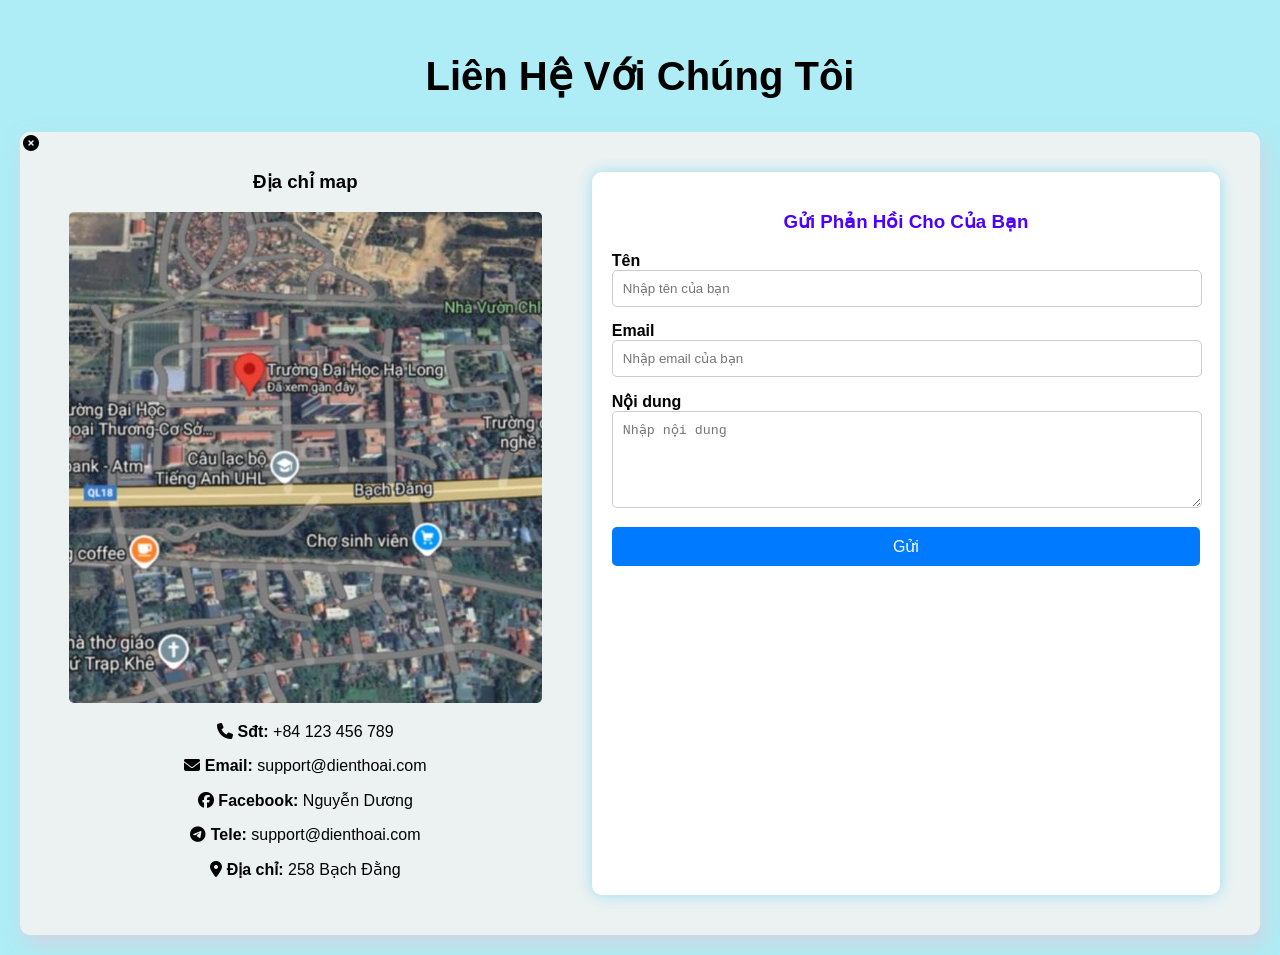
<file: html/lienhe.html>
<!DOCTYPE html>
<html lang="vi">
  <head>
    <meta charset="UTF-8" />
    <meta name="viewport" content="width=device-width, initial-scale=1.0" />
    <title>Liên Hệ</title>
    <link rel="stylesheet" href="..\CSS\lienhe.css" />
    <link
      rel="stylesheet"
      href="https://cdnjs.cloudflare.com/ajax/libs/font-awesome/6.5.1/css/all.min.css"
    />
  </head>
  <body class="animate__animated animate__fadeIn animate__slow" >
    <h2>Liên Hệ Với Chúng Tôi</h2>
    <div class="container">
      <div id="thoat">
        <a onclick="history.back()"><i class="fa-solid fa-circle-xmark"></i></a>
      </div>
      <div class="contact-info">
        <div>
          <h3>Địa chỉ map</h3>
          <img src="..\imgs\anh-lien-he\bando.jpg" alt="Bản đồ" />
        </div>
        <div>
          <p>
            <strong><i class="fa-solid fa-phone"></i> Sđt:</strong> +84 123 456
            789
          </p>
          <p>
            <strong><i class="fa-solid fa-envelope"></i> Email:</strong>
            support@dienthoai.com
          </p>
          <p>
            <strong><i class="fa-brands fa-facebook"></i> Facebook:</strong>
            Nguyễn Dương
          </p>
          <p>
            <strong><i class="fa-brands fa-telegram"></i> Tele:</strong>
            support@dienthoai.com
          </p>
          <p>
            <strong><i class="fa-solid fa-location-dot"></i> Địa chỉ:</strong>
            258 Bạch Đằng
          </p>
        </div>
      </div>
      <div class="form-container">
        <h3 style="text-align: center; color: rgb(76, 0, 255)">
          Gửi Phản Hồi Cho Của Bạn 
        </h3>
        <form>
          <div class="form-group">
            <label for="name">Tên</label>
            <input type="text" id="name" placeholder="Nhập tên của bạn" />
          </div>
          <div class="form-group">
            <label for="email">Email</label>
            <input type="email" id="email" placeholder="Nhập email của bạn" />
          </div>
          <div class="form-group">
            <label for="message">Nội dung</label>
            <textarea
              id="message"
              rows="5"
              placeholder="Nhập nội dung"
            ></textarea>
          </div>
          <button type="submit">Gửi</button>
        </form>
      </div>
    </div>
  </body>
</html>
</file>
<file: CSS/chitietsanpham.css>
body {
  font-family: Arial, sans-serif;
  padding: 0;
  display: flex;
}
#website{
  width: 1400px;
  margin: auto;
  display: flex;
  position: relative;
}
@media screen and (max-width: 1500px) {
  .quangcao1,
  .quangcao2 {
    display: none;
  }

  .main1 {
    margin-left: 0;
    margin-right: 0;
  }
}
.quangcao1 {
  position: sticky;
  left: 20px;
  top: 90px;
  z-index: 1000;
  transition: all 1s;
}
.quangcao2 {
  right: 20px;
  top: 90px;
  position: sticky;
  z-index: 1000;
  transition: all 1s;
}
.quangcao1 > img {
  width: 155px;
  border-radius: 10px;
}
.quangcao2 > img {
  width: 155px;
  border-radius: 10px;
}
img {
  transition: all 0.5s;
}
img:hover {
  transform: scale(1.05);
  transition: all 1s;
}
.container {
  max-width: 1100px;
  margin: 0px auto;
  padding: 20px;
}
.main {
  display: flex;
}
.mainleft,
.main-right {
  width: 50%;
  padding: 10px;
}
.main-right {
  margin-left: 60px;
}
.image-big {
  width: 100%;
  height: 400px;
}
.img-small img {
  width: 50px;
  height: 50px;
  margin-right: 5px;
  cursor: pointer; /* chuyển con chuột thành ngón tay giúp ng dùngdùng hiểu có bấm được k*/
}
.price {
  color: green;
  font-size: 24px;
  font-weight: bold;
}
.buttons button {
  padding: 10px;
  margin-right: 10px;
  cursor: pointer;
  border-radius: 7px;
  font-size: 16px;
}
.back-btn {
  background-color: #007bff;
  color: white;
}
.cart-btn {
  background-color: #28a745;
  color: white;
}
.related-products {
  margin-top: 20px;
}
.related-products .col-3 {
  width: 24%;
  padding: 5px;
  text-align: center;
}
.related-products img {
  width: 100%;
  height: 200px;
}
.main-bottom {
  display: flex;
}
.col-3 {
  width: 25%;
}
.col-3 b {
  display: block;
  margin-top: 10px;
}
.col-3 img {
  height: 150px;
  background: linear-gradient(to right, #e8ebe6, rgb(234, 241, 240)) no-repeat;
  background-size: cover;
  box-shadow: 0px 10px 20px #8d8888;
  border-radius: 10px;
  transition: all 0.5s;
}
@media (max-width: 768px) {
  .mainleft,
  .main-right {
    width: 100%;
  }
  .related-products .col-3 {
    width: 48%;
  }
}
</file>
<file: CSS/giohang.css>
body {
  font-family: Arial, sans-serif;
  background-color: #c0f5fb;
  margin: 0;
  padding: 30px;
}
#website {
  display: flex;
  position: relative;
  width: 1400px;
  margin: auto;
}
@media screen and (max-width: 1500px) {
  .quangcao1,
  .quangcao2 {
    display: none;
  }

  .gio-hang {
    margin-left: 0;
    margin-right: 0;
  }
}
.quangcao1 {
  position: sticky;
  left: 20px;
  padding: 15px;
  top: 70px;
}
.quangcao2 {
  right: 20px;
  top: 70px;
  padding: 15px;
  position: sticky;
}
.quangcao1 > img {
  width: 155px;
  border-radius: 10px;
}
.quangcao2 > img {
  width: 155px;
  border-radius: 10px;
}
.gio-hang {
  width: 1100px;
  margin: 0 auto;
  background: #fff;
  padding: 30px;
  border-radius: 12px;
  box-shadow: 0 4px 12px rgba(0, 0, 0, 0.1);
}

.gio-hang h1 {
  text-align: center;
  margin-bottom: 30px;
}

.san-pham {
  display: flex;
  align-items: center;
  gap: 20px;
  border-bottom: 1px solid #ddd;
  padding: 20px 0;
}

.san-pham img {
  width: 100px;
  border-radius: 8px;
}

.thong-tin {
  flex: 1;
}

.thong-tin h2 {
  margin: 0 0 5px;
}

.gia {
  color: #e60000;
  font-weight: bold;
  display: flex;
  align-items:center;
  margin-bottom: 10px;
}

.so-luong {
  margin-bottom: 10px;
}

.so-luong input {
  width: 60px;
  padding: 5px;
  margin-left: 5px;
}

.xoa {
  background-color: #ff4d4d;
  color: white;
  border: none;
  padding: 6px 12px;
  border-radius: 6px;
  cursor: pointer;
  transition: background 0.3s ease;
}

.xoa:hover {
  background-color: #cc0000;
}

.tong {
  text-align: right;
  margin-top: 30px;
  font-size: 18px;
}

.thanh-toan {
  margin-top: 10px;
  background-color: #007bff;
  color: white;
  padding: 10px 25px;
  border: none;
  border-radius: 6px;
  font-size: 16px;
  cursor: pointer;
  transition: background 0.3s ease;
}

.thanh-toan:hover {
  background-color: #0056b3;
}
</file>
<file: CSS/khuyenmai.css>
body {
    margin: 0;
    font-family: Arial, sans-serif;
    background-color: #def9fb;
    color: #333;
  }
  
  header {
    background-color: #ff4d4d;
    color: white;
    text-align: center;
    border-radius: 0px 0px 50% 50%;
    padding: 1px 0;
  }
  .thoat{
    width: 1470px;
    margin: auto;
    margin-top: 10px;
    display: flex;
    justify-content: left;
  }
  .thoat a button{
    background-color: rgb(199, 238, 236);
    border: none;
    border-radius: 5px;
  }
  .khuyen-mai {
    width: 1500px;
    justify-content: center;
    margin: auto;
    padding: 1px;
  }
  .banner{
    display: flex;
  }
  .banner-left {
    width: 50%;
    margin: 15px;
  }
  .banner-right{
    width: 35%;
    float: right;
    margin: 15px;
    justify-content: center;
  }
  .banner-bottom{
    width: 60%;
    margin: 15px;
  }
  .banner-left img {
    width: 430px;
    height: 201px;
    border-radius: 10px;
    box-shadow: 0 4px 8px rgba(0,0,0,0.1);
    transition: transform 0.3s ease;
  }
  .banner-right img{
    width: 500px;
    height: 900px;
    margin: auto;
    border-radius: 10px;
    box-shadow: 0 4px 8px rgba(0,0,0,0.1);
    transition: transform 0.3s ease;
  }
  .banner-bottom img{
    width: 100%;
    margin-top: 10px;
    height: auto;
    border-radius: 10px;
    box-shadow: 0 4px 8px rgba(0,0,0,0.1);
    transition: transform 0.3s ease;
  }
 img:hover {
    transform: scale(1.05);
  }
  
  footer {
    background-color: #333;
    color: white;
    text-align: center;
    padding: 10px 0;
  }
</file>
